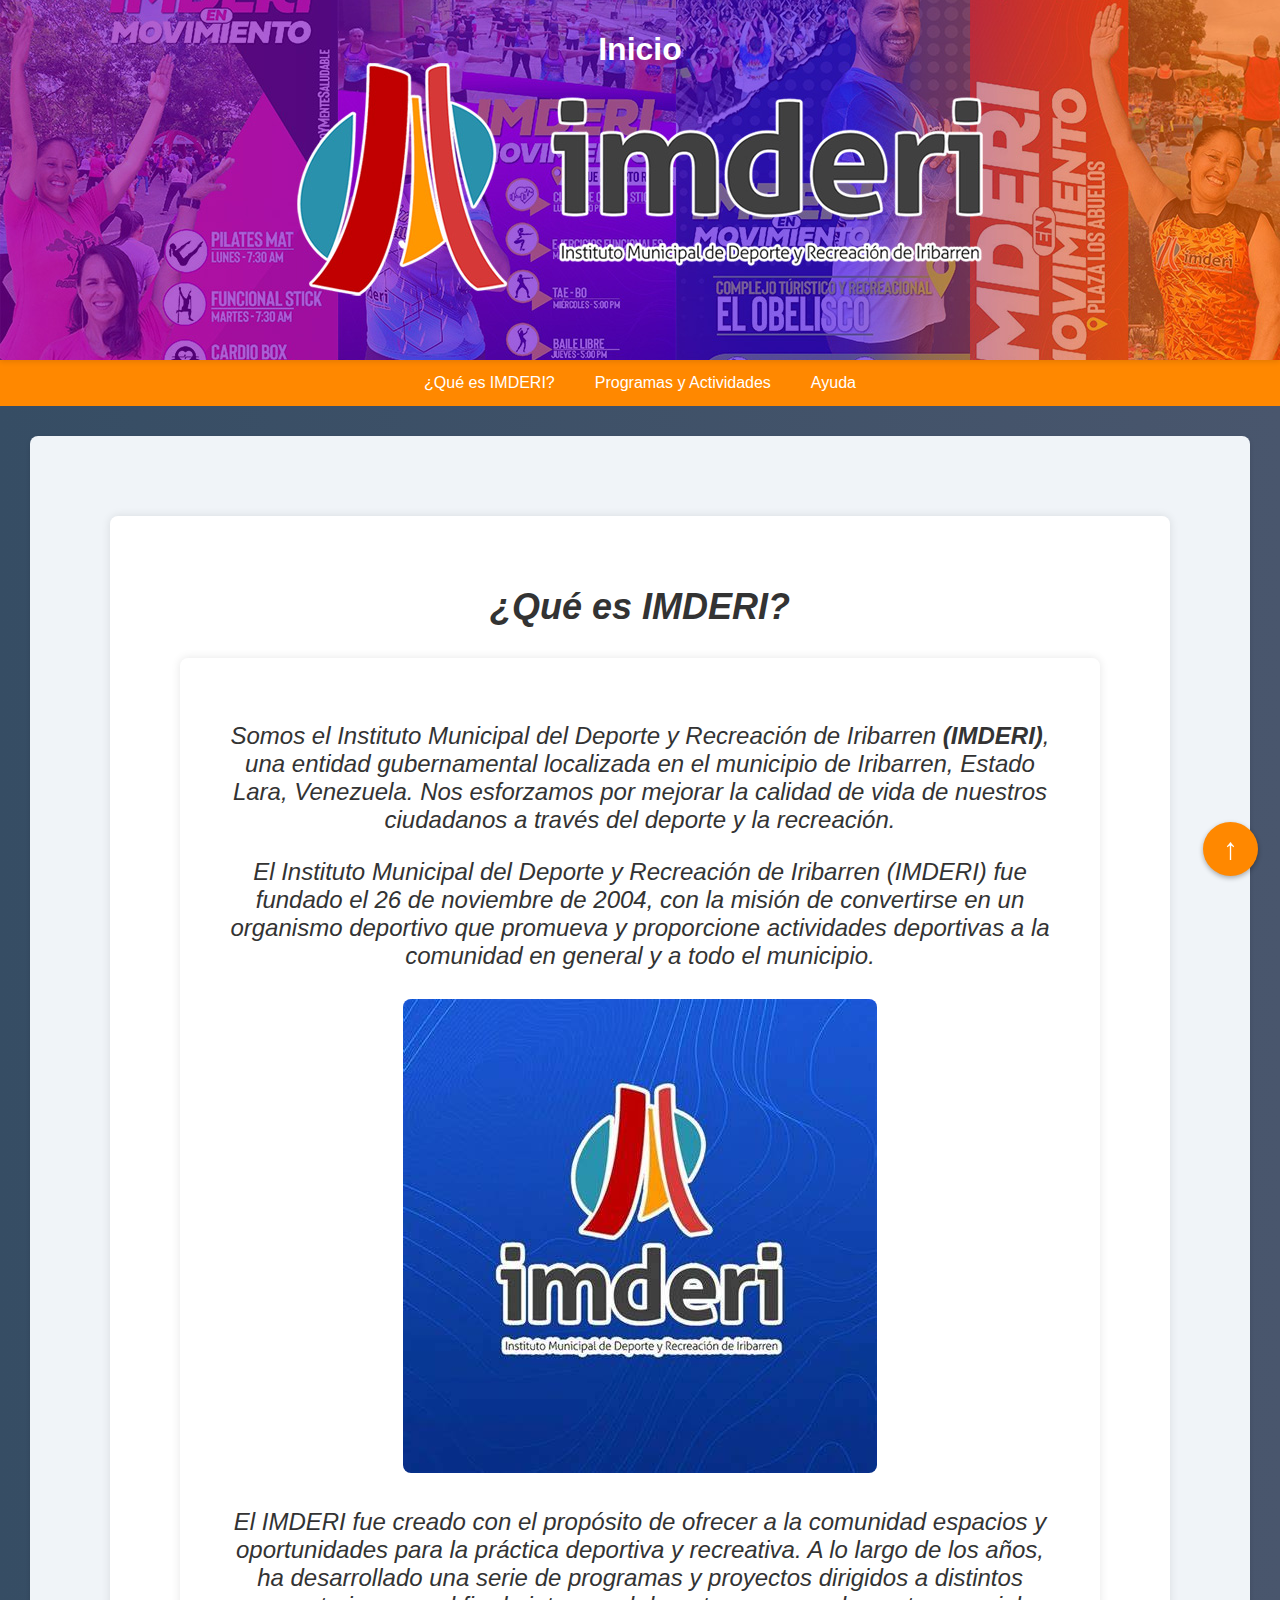
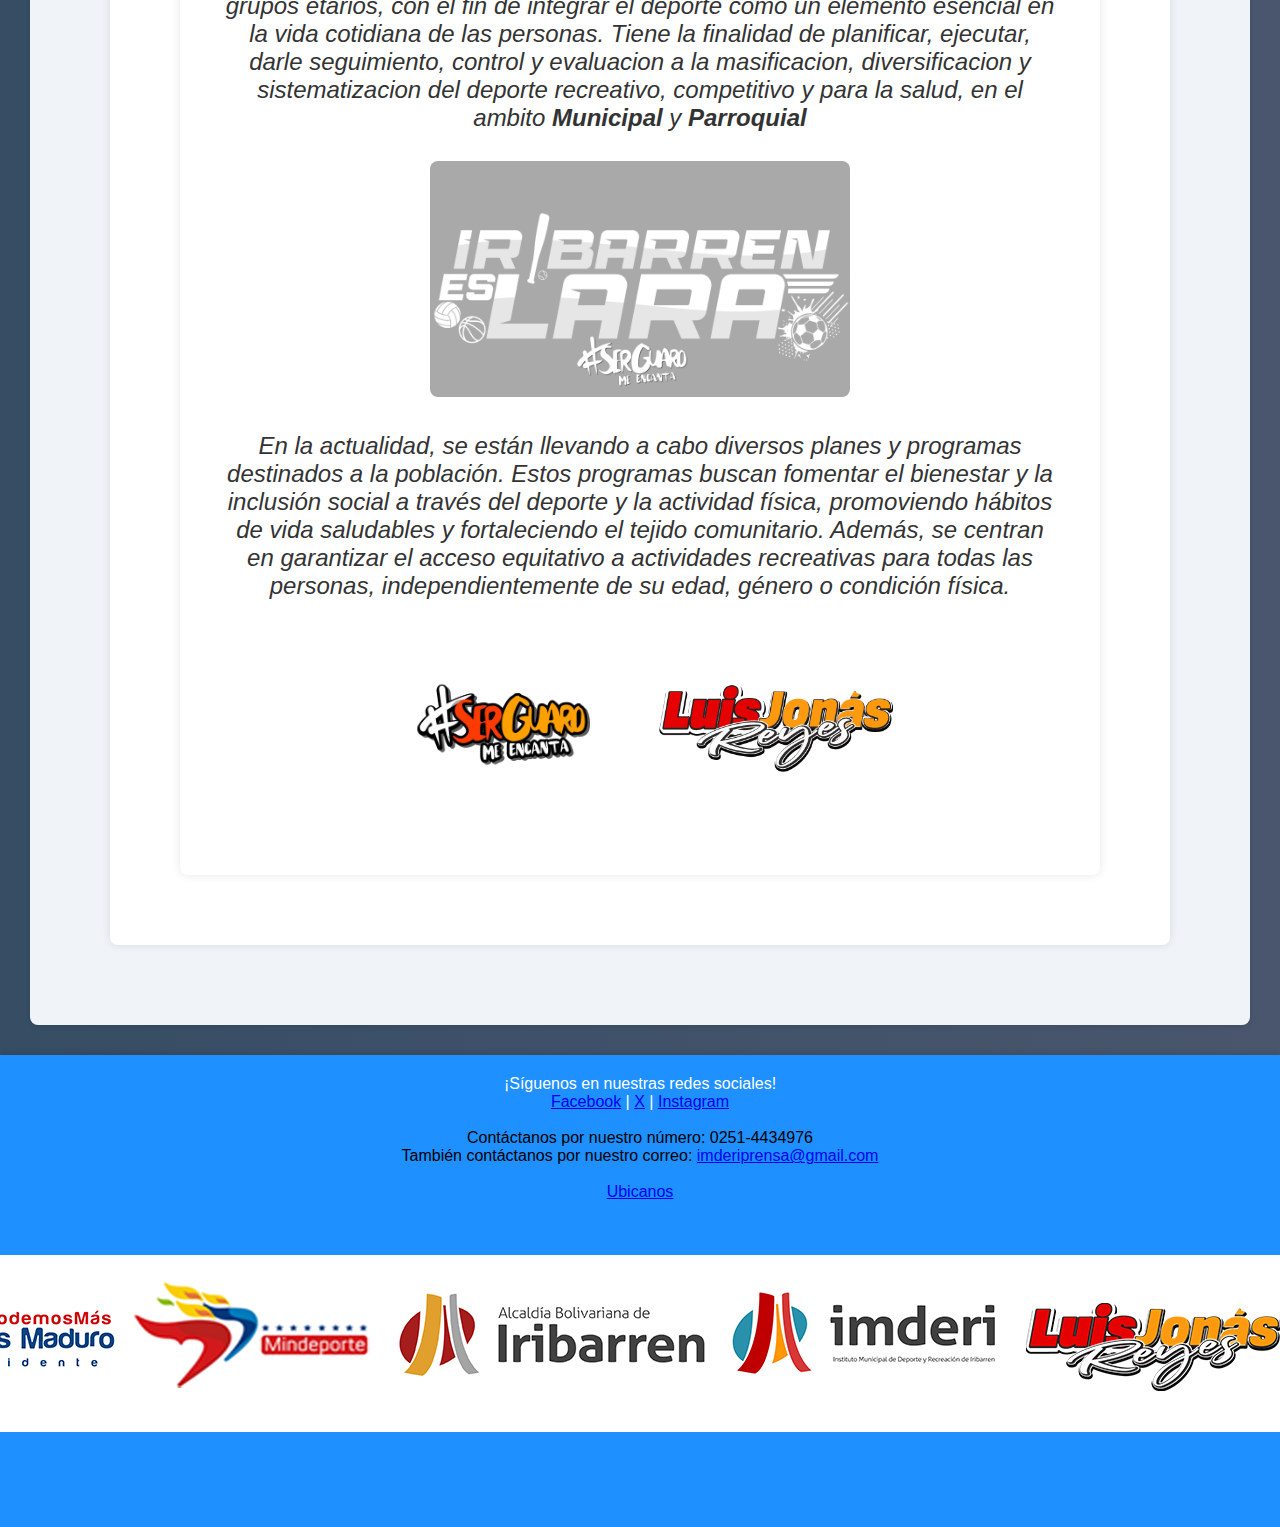
<file: index.html>
<!DOCTYPE html>
<html lang="es">
<head>
    <meta charset="UTF-8">
    <meta name="viewport" content="width=device-width, initial-scale=1.0">
    <title>IMDERI</title>
    <link rel="stylesheet" href="pagina del imderi.css">
</head>
<body>
    <header class="banner">
        <h1>Inicio</h1>   
    </header>
    <nav>
        <ul>
            <li class="dropdown">
                <a href="#imderr" class="dropbtn">¿Qué es IMDERI?</a>
                <div class="dropdown-content">
                    <a href="#imderr">Quienes Somos</a>
                    <a href="vision y mision.html">Visión y Misión</a>
                    <a href="Impacto.html">Impacto en la Comunidad</a>
                </div>
            </li>
            <li class="dropdown">
                <a href="cronograma.html" class="dropbtn">Programas y Actividades</a>
              
            </li>
            <li class="dropdown">
                <a href="Ayuda.html" class="dropbtn">Ayuda</a>
            </li>
        </ul>
    </nav>
    <main>
        <section id="imderr" class="content">
            <div>
                <h2 style="text-align: center;">¿Qué es IMDERI?</h2>
                <div style="text-align: center;">
                    <p>Somos el Instituto Municipal del Deporte y Recreación de Iribarren <strong>(IMDERI)</strong>, una entidad gubernamental localizada en el municipio de Iribarren, Estado Lara, Venezuela. Nos esforzamos por mejorar la calidad de vida de nuestros ciudadanos a través del deporte y la recreación.</p>
                    <p>El Instituto Municipal del Deporte y Recreación de Iribarren (IMDERI) fue fundado el 26 de noviembre de 2004, con la misión de convertirse en un organismo deportivo que promueva y proporcione actividades deportivas a la comunidad en general y a todo el municipio.</p>
                    <img src="logo imderi.jpg" alt="IMDERI"><br>
                    <p>El IMDERI fue creado con el propósito de ofrecer a la comunidad espacios y oportunidades para la práctica deportiva y recreativa. A lo largo de los años, ha desarrollado una serie de programas y proyectos dirigidos a distintos grupos etarios, con el fin de integrar el deporte como un elemento esencial en la vida cotidiana de las personas. Tiene la finalidad de planificar, ejecutar, darle seguimiento, control y evaluacion a la masificacion, diversificacion y sistematizacion del deporte recreativo, competitivo y para la salud, en el ambito <strong>Municipal</strong> y <strong>Parroquial</strong></p>
                    <img style="background-color:darkgrey;" width="50%" height="50%" src="iribarren.png" alt="itilara"><br>
                    <p>En la actualidad, se están llevando a cabo diversos planes y programas destinados a la población. Estos programas buscan fomentar el bienestar y la inclusión social a través del deporte y la actividad física, promoviendo hábitos de vida saludables y fortaleciendo el tejido comunitario. Además, se centran en garantizar el acceso equitativo a actividades recreativas para todas las personas, independientemente de su edad, género o condición física.</p>
                    <img src="serguaros.png" alt="Guaro" width="30%" height="30%"> <img src="luisjonas.png" alt="luisjonas" width="30%" height="30%">
                </div>
            </div>
        </section>
    </main>
    <footer>
        <p>¡Síguenos en nuestras redes sociales!</p>
        <p>
            <a href="https://www.facebook.com/profile.php?id=100068356145507" target="_blank">Facebook</a> | 
            <a href="https://x.com/somosimderi" target="_blank">X</a> | 
            <a href="https://www.instagram.com/imderiribarren/" target="_blank">Instagram</a>
        </p><br>
        <p style="color: black;">Contáctanos por nuestro número: 0251-4434976</p>
        <p style="color: black;">También contáctanos por nuestro correo: <a href="mailto:imderiprensa@gmail.com">imderiprensa@gmail.com</a></p><br>
        <a href="https://maps.app.goo.gl/SFbyHKRDnogifFxz7" target="_blank">Ubicanos</a>
       <div class="footerimg">
        <img src="foot.png" alt="logos">
    </div>
    </footer>
    <button class="btn-ir-inicio" onclick="window.scrollTo({ top: 0, behavior: 'smooth' });">↑</button>
</body>
</html>
</file>
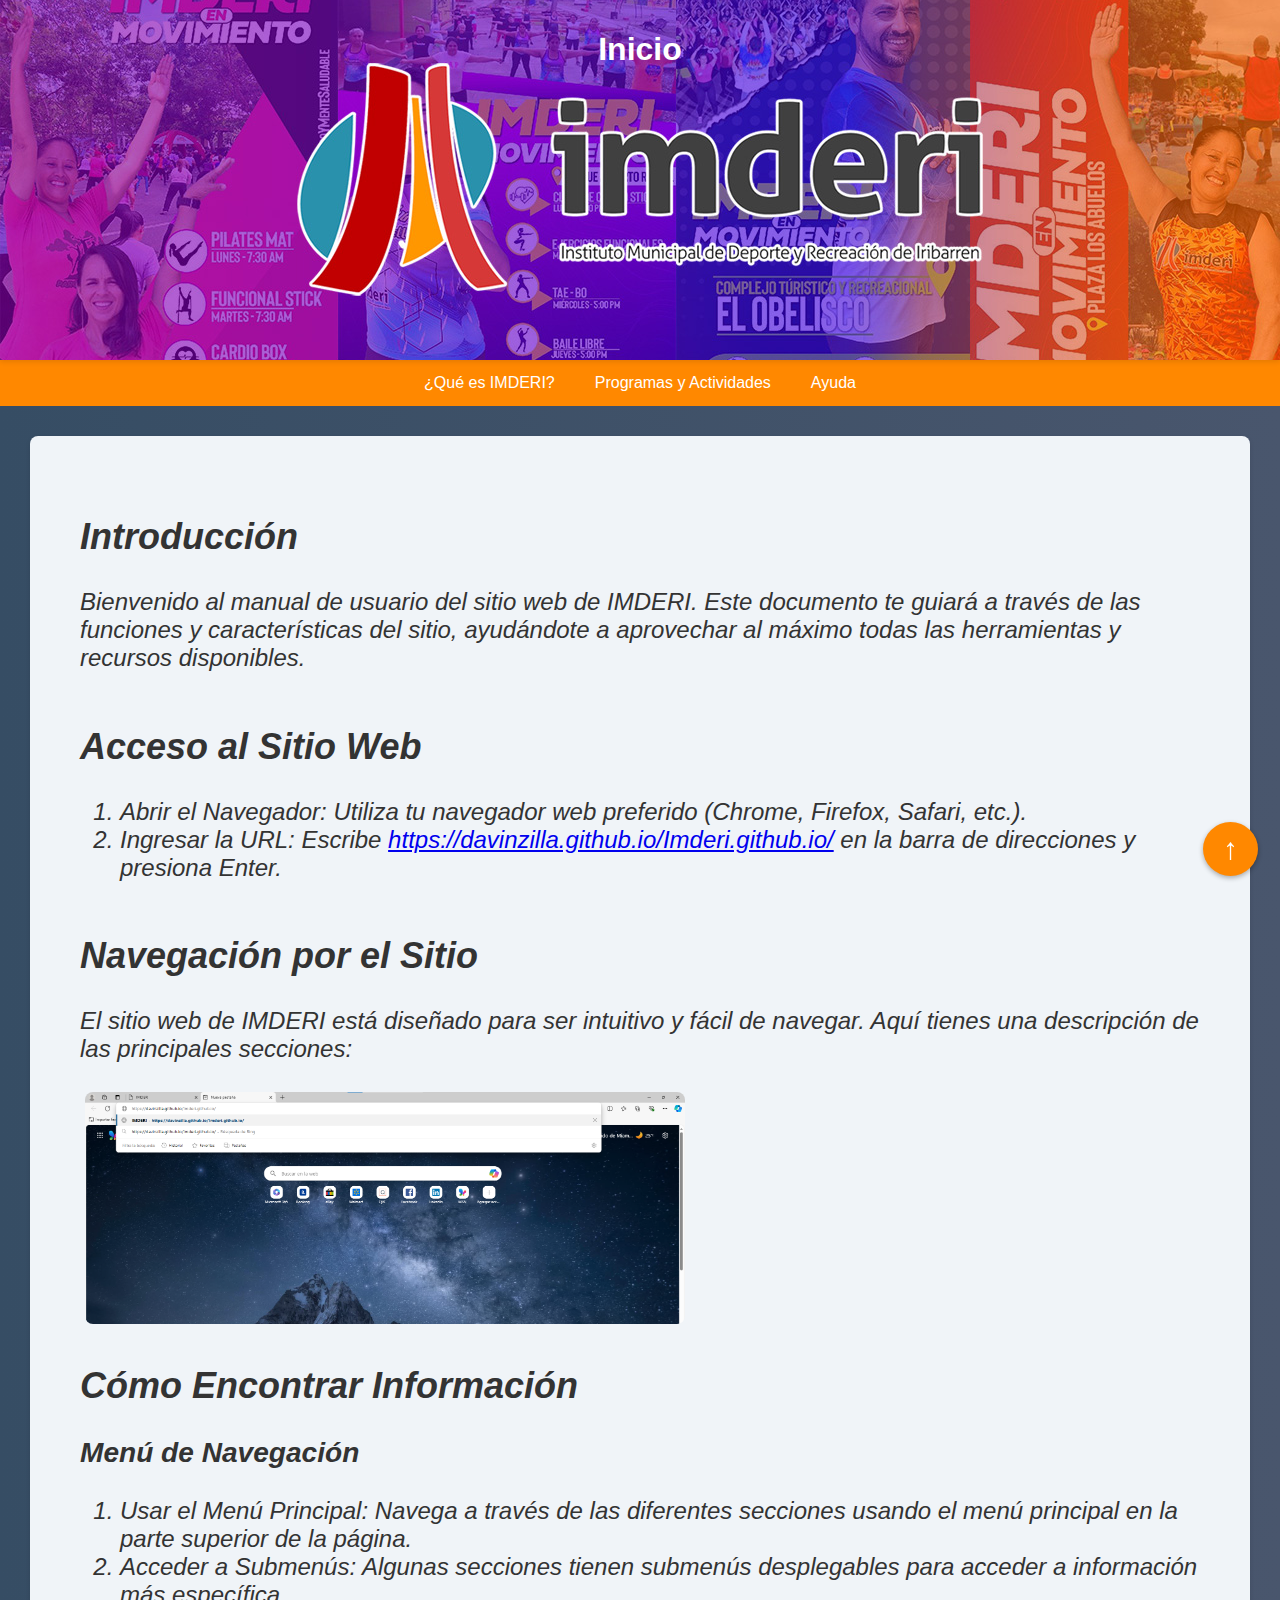
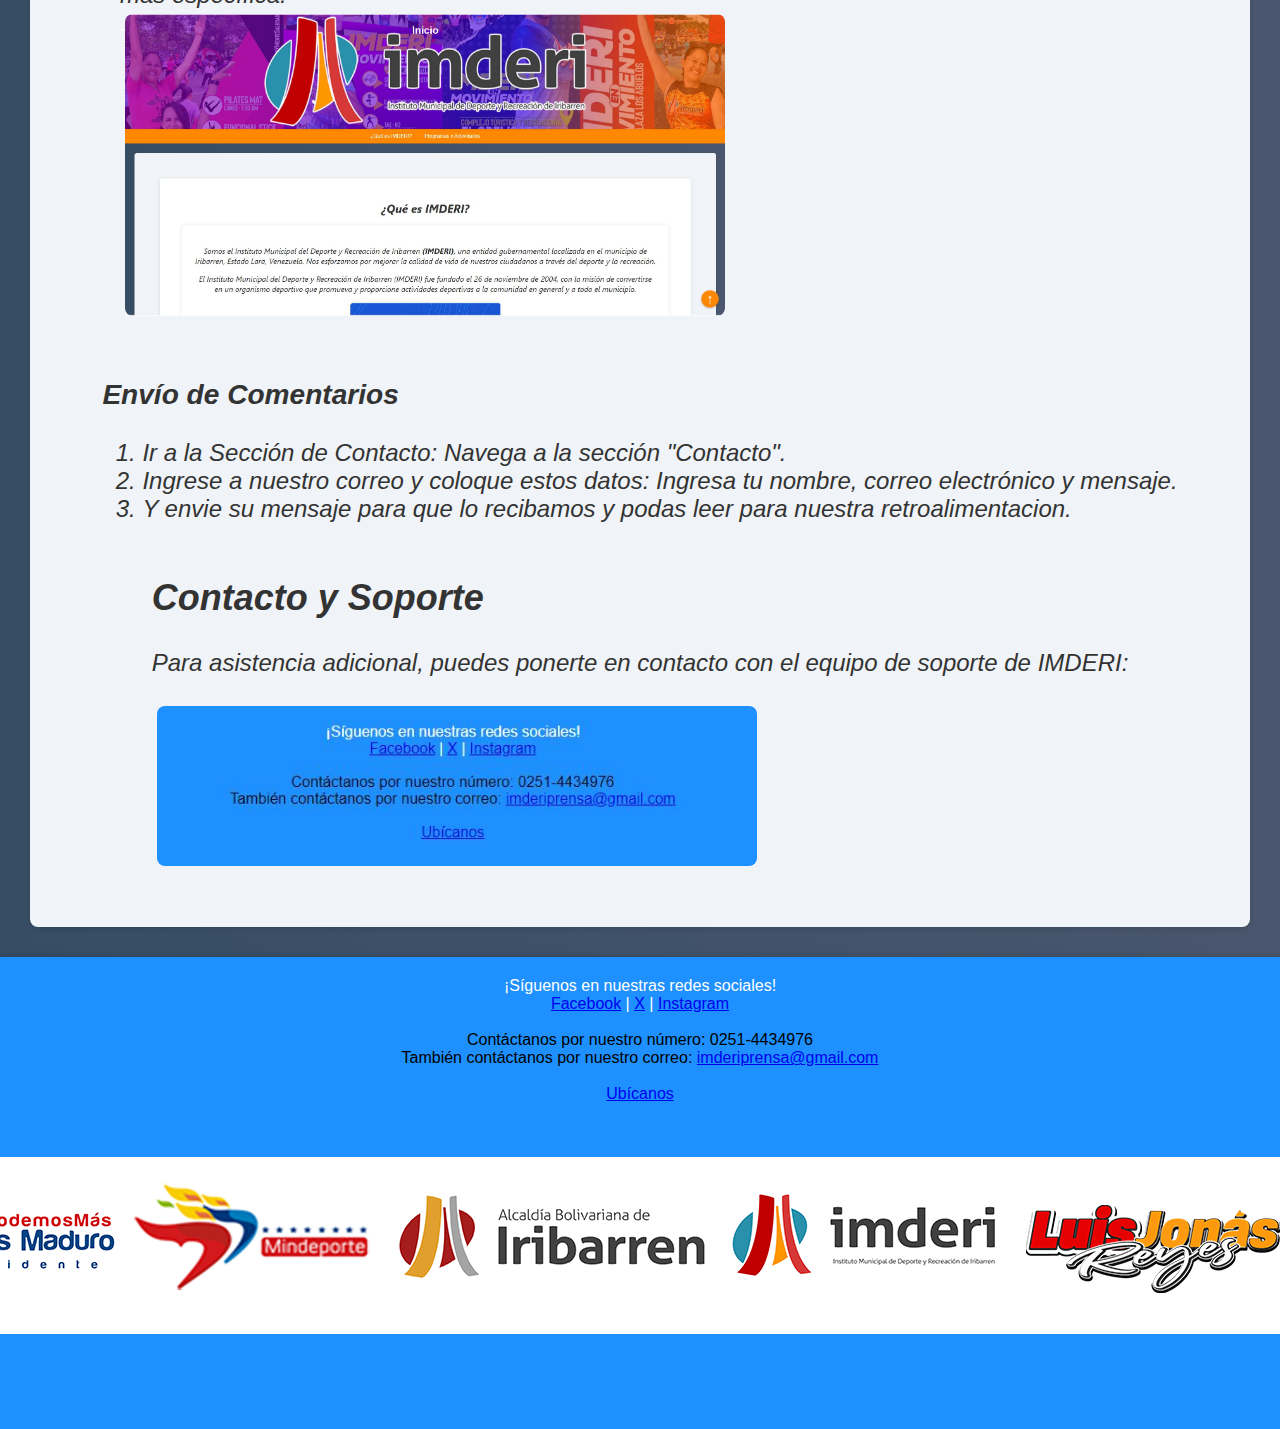
<file: Ayuda.html>
<!DOCTYPE html>
<html lang="es">
<head>
    <meta charset="UTF-8">
    <meta name="viewport" content="width=device-width, initial-scale=1.0">
    <title>IMDERI</title>
    <link rel="stylesheet" href="pagina del imderi.css">
</head>
<body>
    <header class="banner">
        <h1>Inicio</h1>   
    </header>
    <nav>
        <ul>
            <li class="dropdown">
                <a href="#imderr" class="dropbtn">¿Qué es IMDERI?</a>
                <div class="dropdown-content">
                    <a href="#quienes-somos">Quienes Somos</a>
                    <a href="vision_y_mision.html">Visión y Misión</a>
                    <a href="impacto.html">Impacto en la Comunidad</a>
                </div>
            </li>
            <li class="dropdown">
                <a href="cronograma.html" class="dropbtn">Programas y Actividades</a>
            </li>
            <li class="dropdown">
                <a href="ayuda.html" class="dropbtn">Ayuda</a>
            </li>
        </ul>
    </nav>
    <main>
        <section class="content">
            <section id="introduccion">
                <h2>Introducción</h2>
                <p>Bienvenido al manual de usuario del sitio web de IMDERI. Este documento te guiará a través de las funciones y características del sitio, ayudándote a aprovechar al máximo todas las herramientas y recursos disponibles.</p>
                
            </section>
            <section id="acceso">
                <h2>Acceso al Sitio Web</h2>
                <ol>
                    <li>Abrir el Navegador: Utiliza tu navegador web preferido (Chrome, Firefox, Safari, etc.).</li>
                    <li>Ingresar la URL: Escribe <a href="https://davinzilla.github.io/Imderi.github.io/" target="_blank">https://davinzilla.github.io/Imderi.github.io/</a> en la barra de direcciones y presiona Enter.</li>
                </ol>
            </section>
            <section id="navegacion">
                <h2>Navegación por el Sitio</h2>
                <p>El sitio web de IMDERI está diseñado para ser intuitivo y fácil de navegar. Aquí tienes una descripción de las principales secciones:</p>
                <!-- Ejemplo de imagen -->
                <img src="ayuda2.png" alt="Navegación" style="width:100%; max-width:600px;">
            </section>
            <section id="informacion">
                <h2>Cómo Encontrar Información</h2>
                <h3>Menú de Navegación</h3>
                <ol>
                    <li>Usar el Menú Principal: Navega a través de las diferentes secciones usando el menú principal en la parte superior de la página.</li>
                    <li>Acceder a Submenús: Algunas secciones tienen submenús desplegables para acceder a información más específica.</li>
                    <!-- Ejemplo de imagen -->
                <img src="ayuda 1.JPG" alt="Bienvenida" style="width:100%; max-width:600px;">
                </ol>
            </section>
            <section id="actividades">
                <h3>Envío de Comentarios</h3>
                <ol>
                    <li>Ir a la Sección de Contacto: Navega a la sección "Contacto".</li>
                    <li>Ingrese a nuestro correo y coloque estos datos: Ingresa tu nombre, correo electrónico y mensaje.</li>
                    <li>Y envie su mensaje para que lo recibamos y podas leer para nuestra retroalimentacion.</li>
                </ol>
            </section>
            <section id="contacto">
                <h2>Contacto y Soporte</h2>
                <p>Para asistencia adicional, puedes ponerte en contacto con el equipo de soporte de IMDERI:</p>
                
                <!-- Ejemplo de imagen -->
                <img src="ayuda3.JPG" alt="Contacto" style="width:100%; max-width:600px;">
            </section>
        </section>
    </main>
    <footer>
        <p>¡Síguenos en nuestras redes sociales!</p>
        <p>
            <a href="https://www.facebook.com/profile.php?id=100068356145507" target="_blank">Facebook</a> | 
            <a href="https://x.com/somosimderi" target="_blank">X</a> | 
            <a href="https://www.instagram.com/imderiribarren/" target="_blank">Instagram</a>
        </p><br>
        <p style="color: black;">Contáctanos por nuestro número: 0251-4434976</p>
        <p style="color: black;">También contáctanos por nuestro correo: <a href="mailto:imderiprensa@gmail.com">imderiprensa@gmail.com</a></p><br>
        <a href="https://maps.app.goo.gl/SFbyHKRDnogifFxz7" target="_blank">Ubícanos</a>
        <div class="footerimg">
            <img src="foot.png" alt="Logos">
        </div>
    </footer>
    <button class="btn-ir-inicio" onclick="window.scrollTo({ top: 0, behavior: 'smooth' });">↑</button>
</body>
</html>
</file>
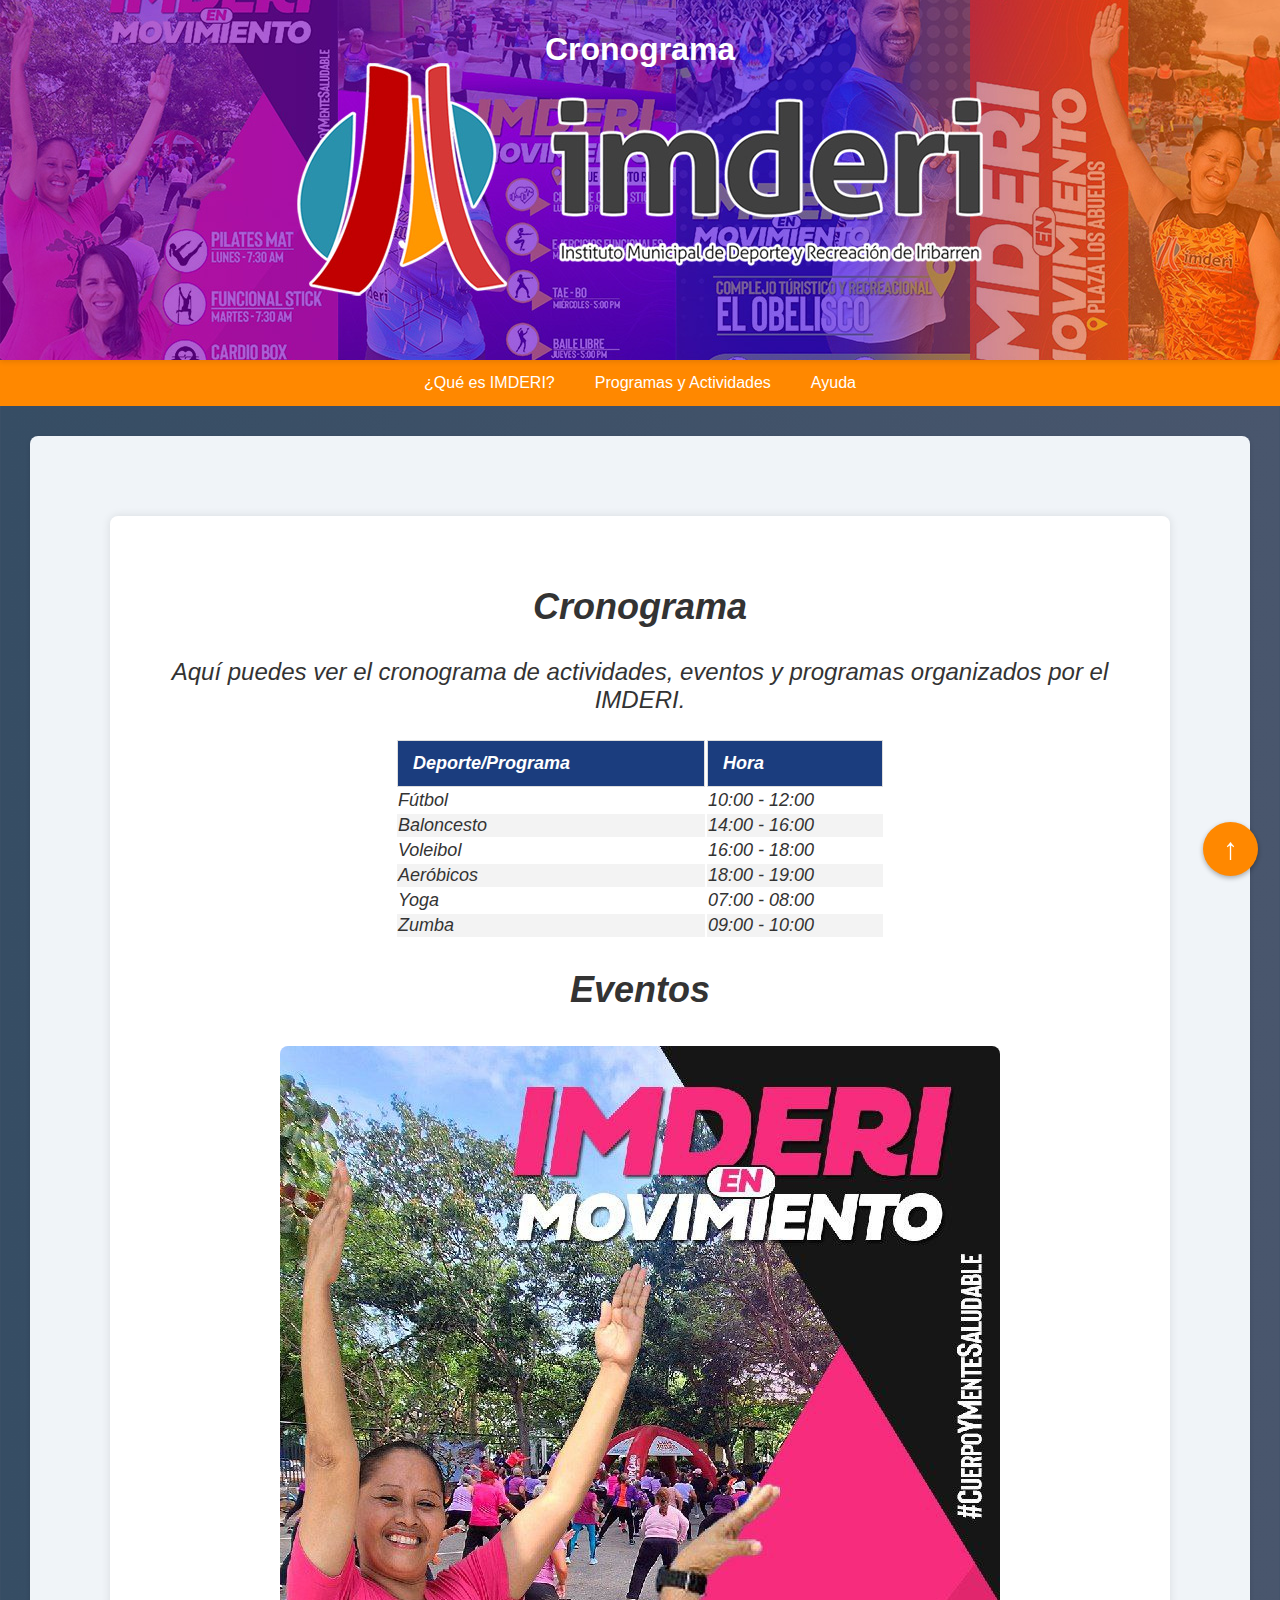
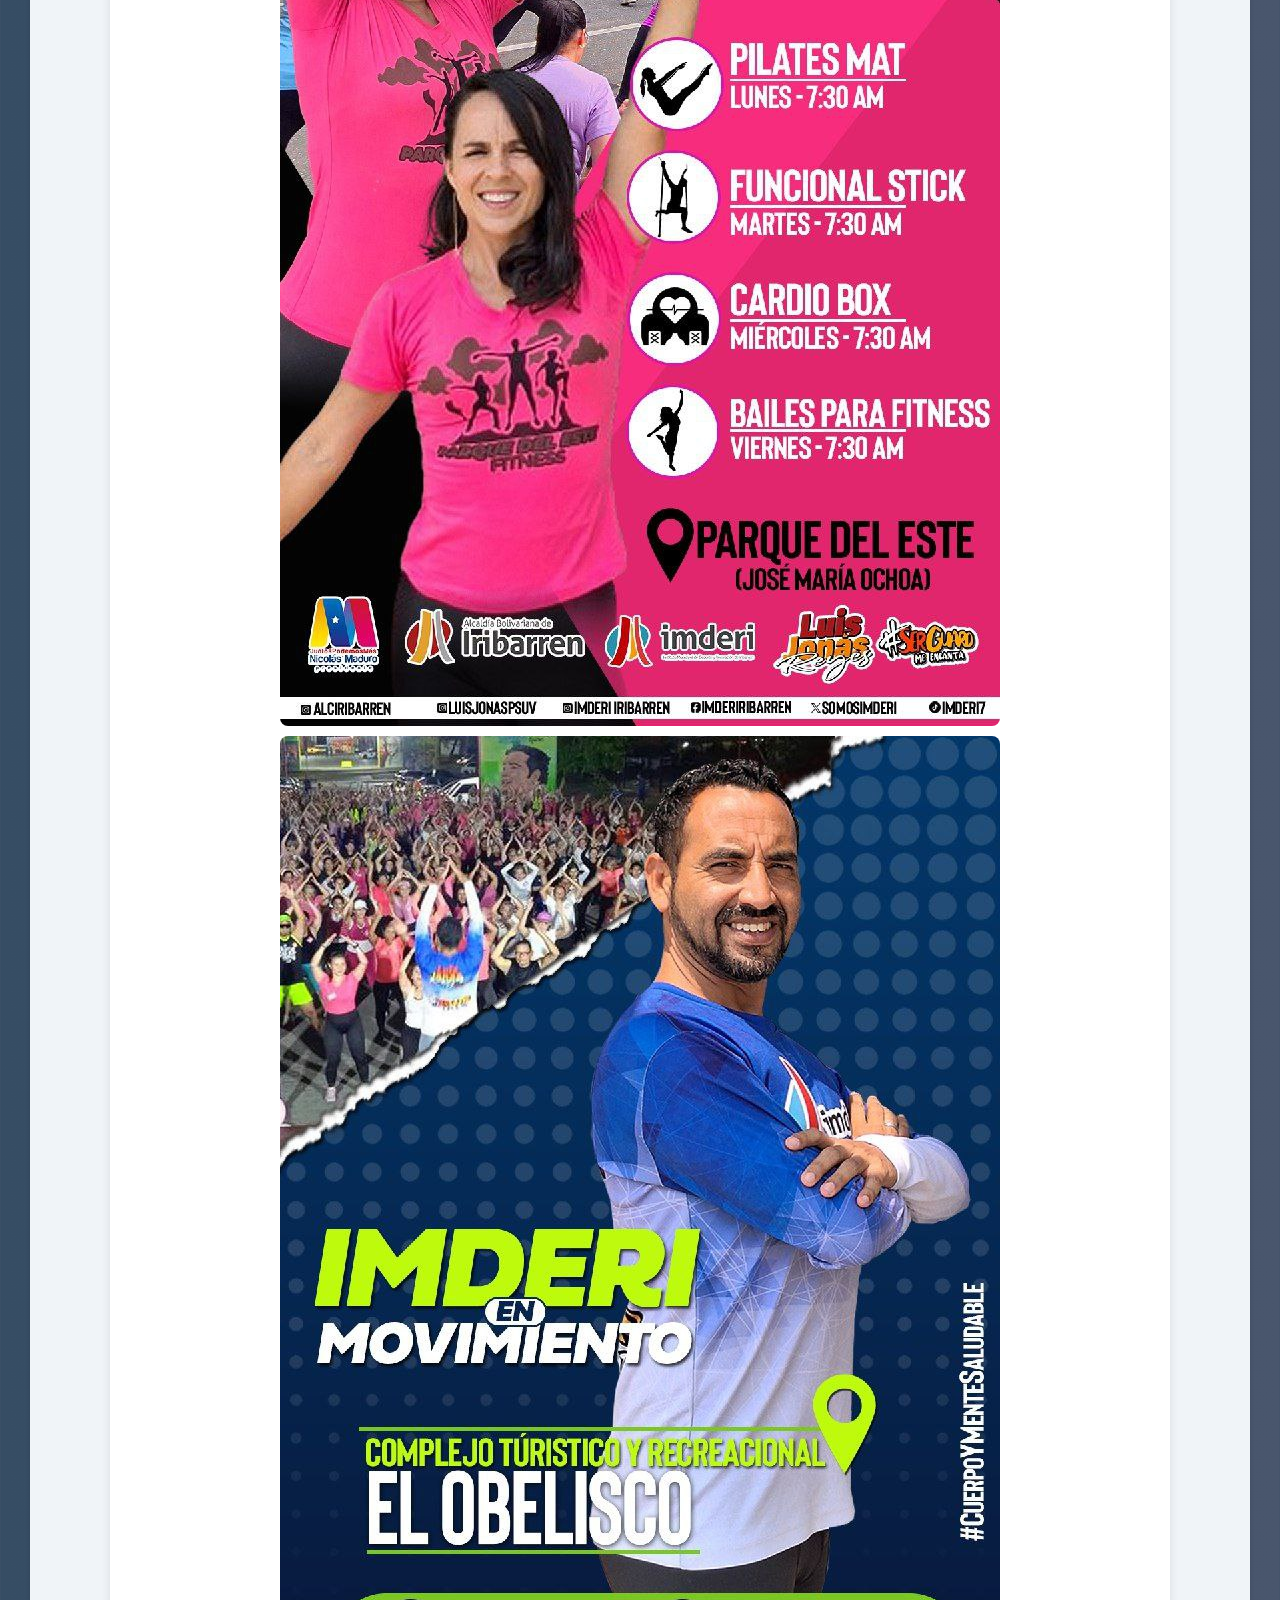
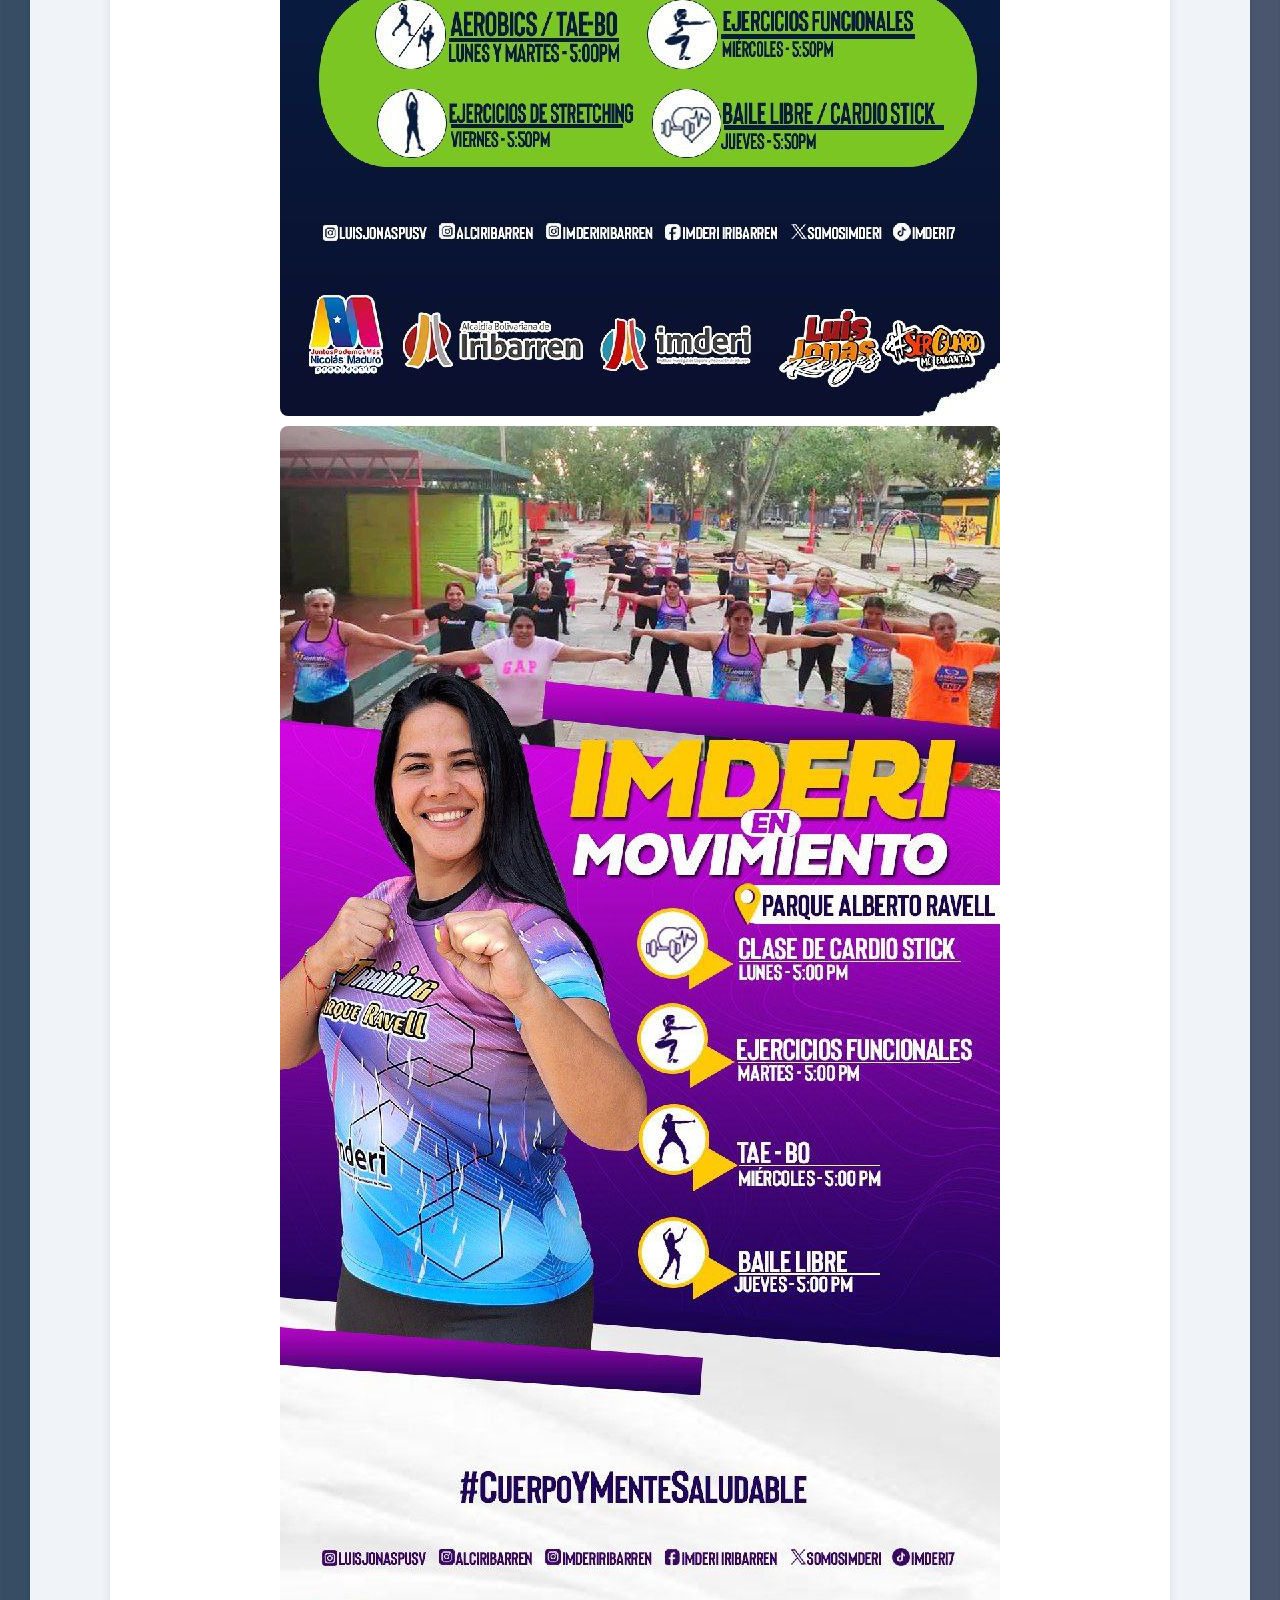
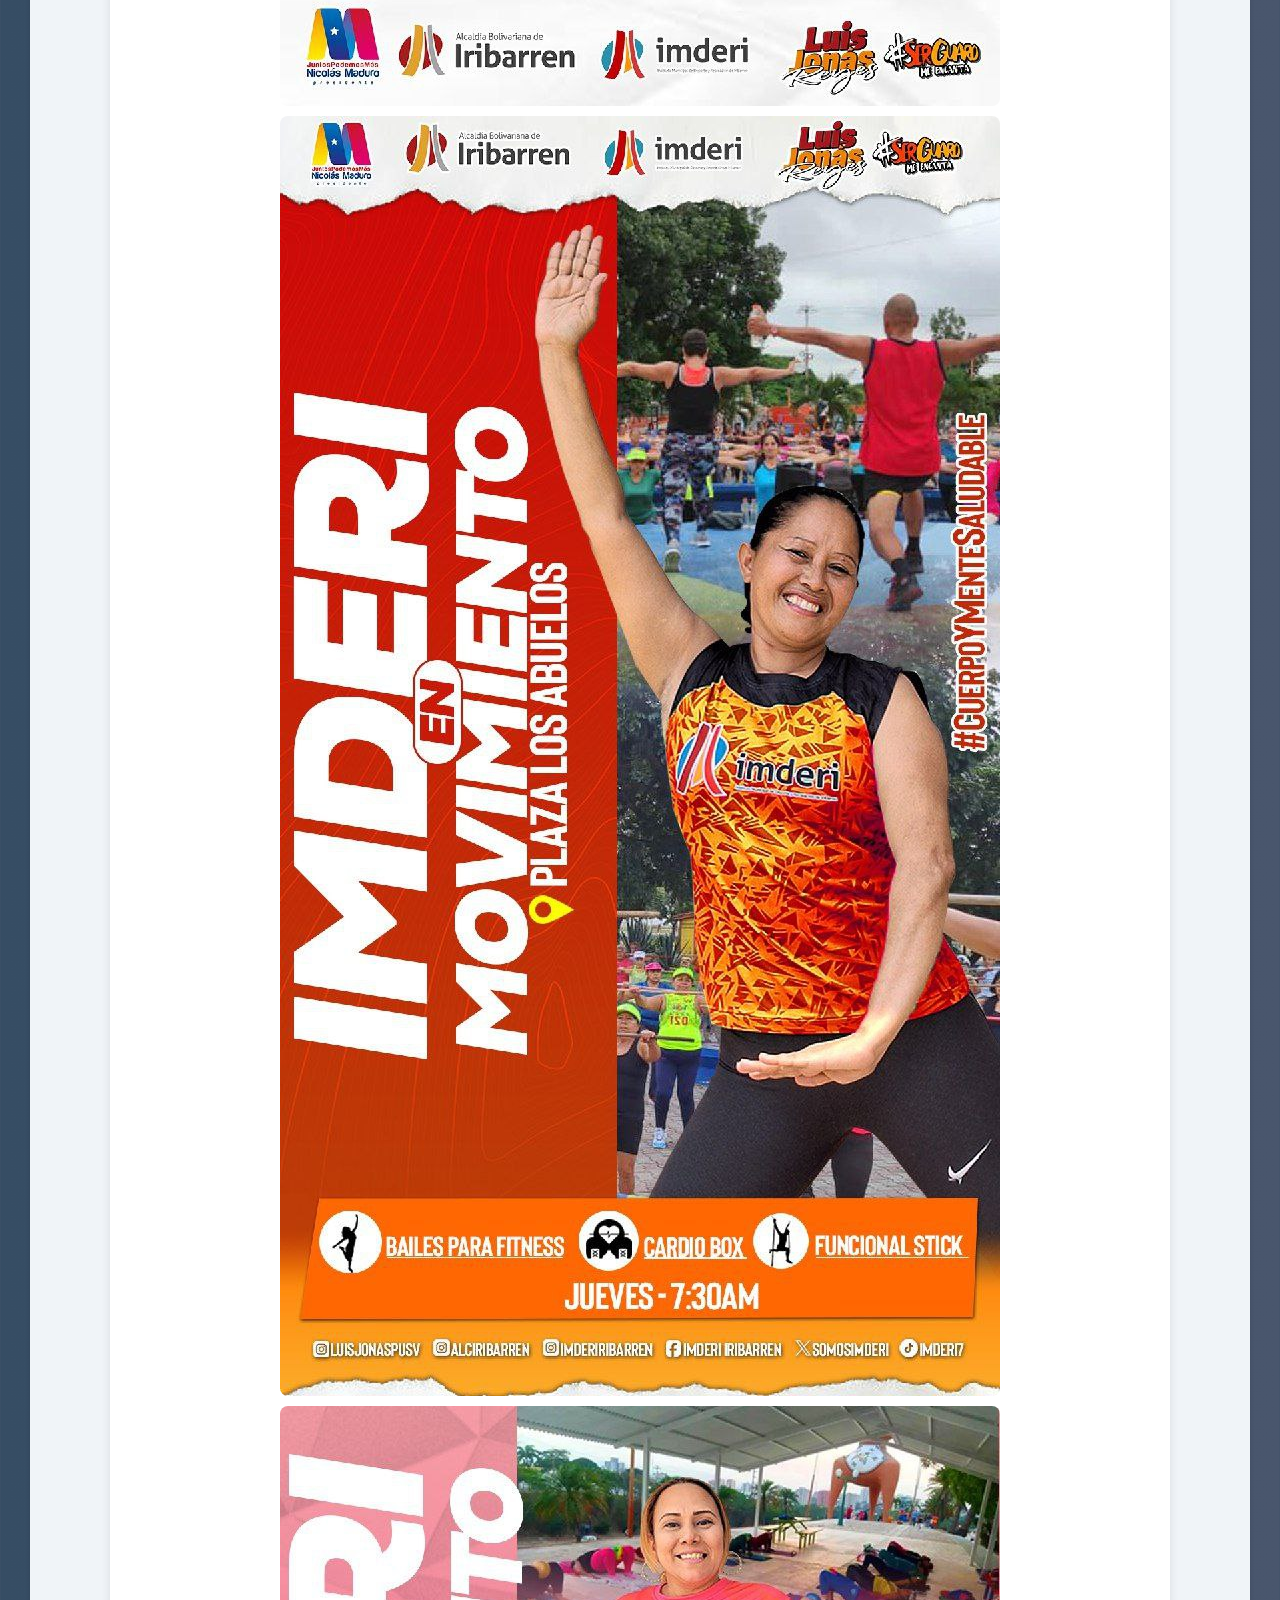
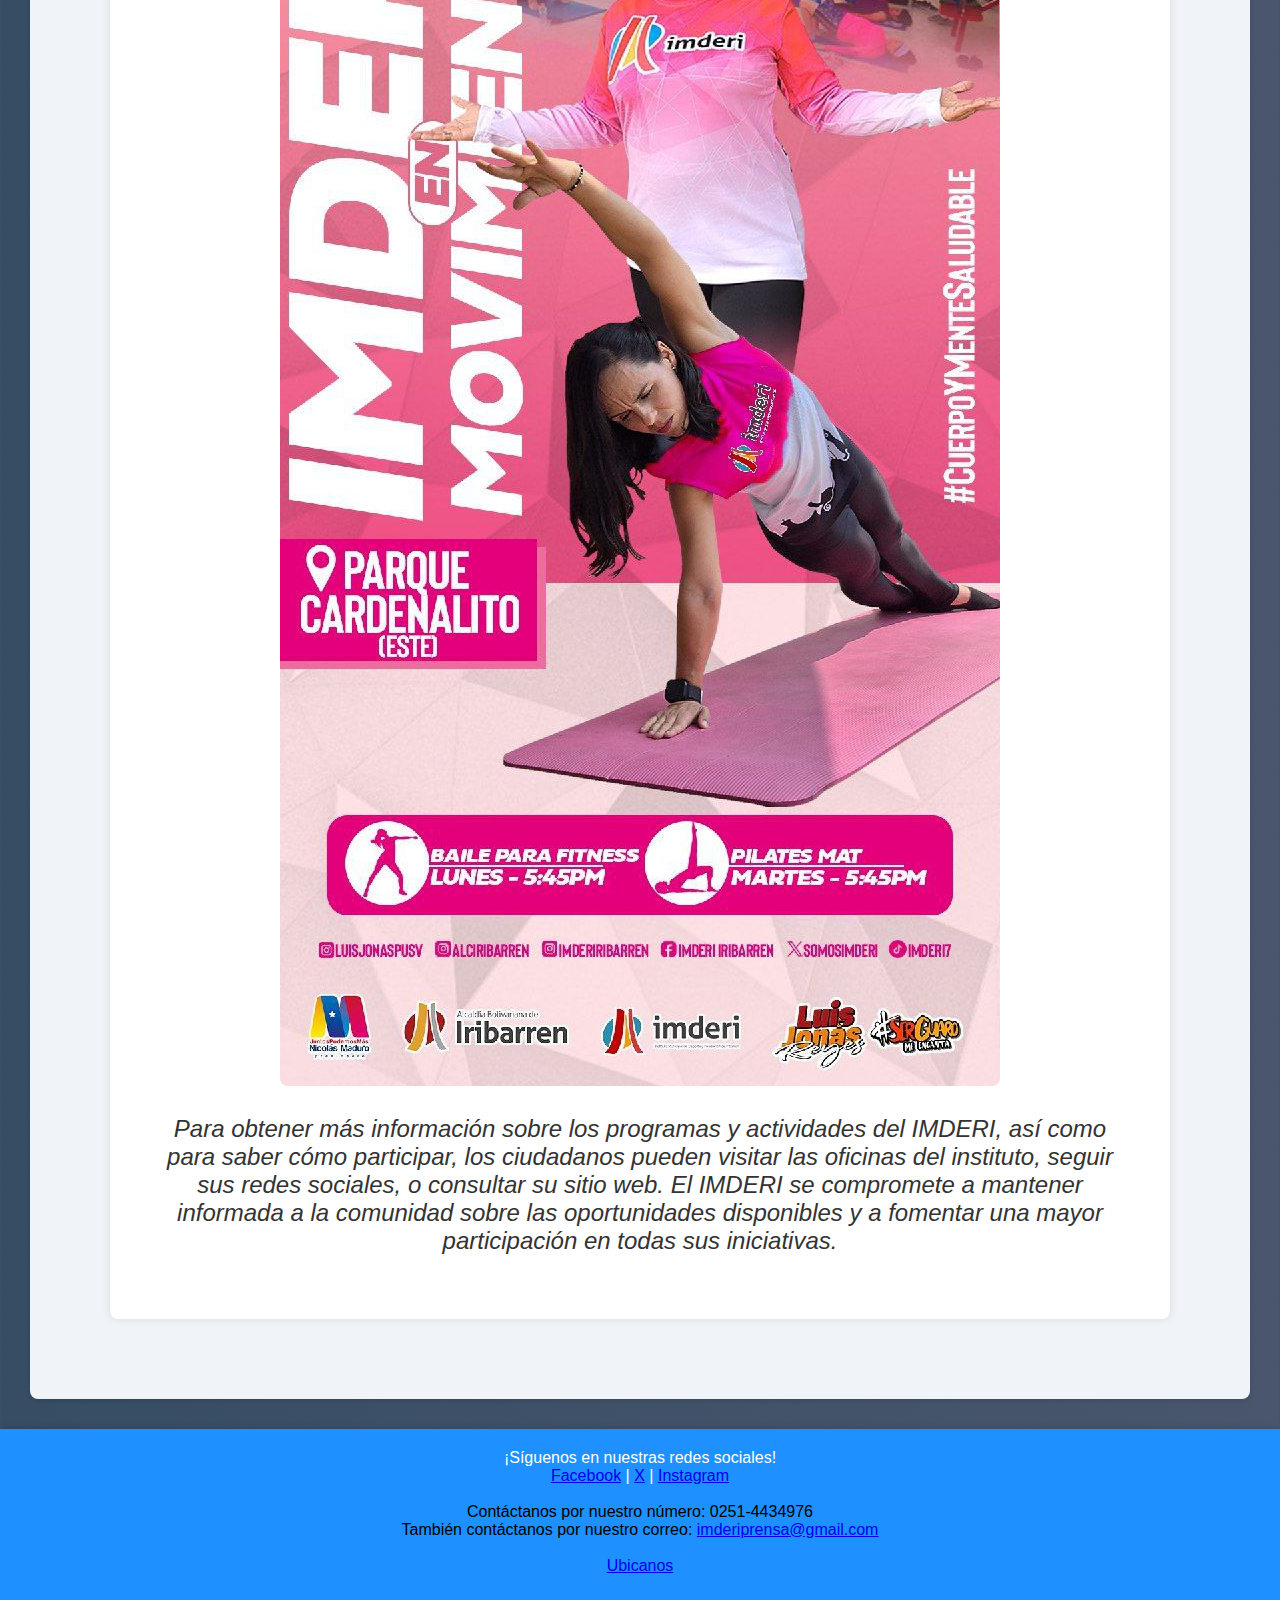
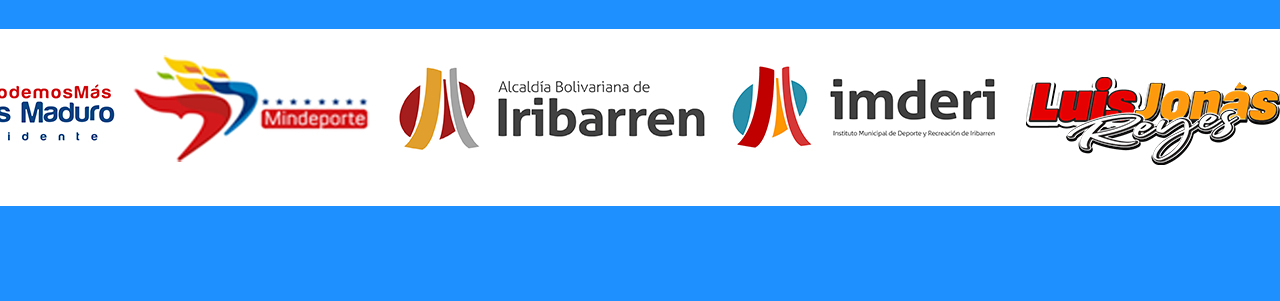
<file: cronograma.html>
<!DOCTYPE html>
<html lang="es">
<head>
    <meta charset="UTF-8">
    <meta name="viewport" content="width=device-width, initial-scale=1.0">
    <title>Programas y Actividades - IMDERI</title>
    <link rel="stylesheet" href="pagina del imderi.css">
</head>
<body>
    <header class="banner">
        <h1>Cronograma</h1>
    </header>
    <nav>
        <ul>
            <li class="dropdown">
                <a href="#imderr" class="dropbtn">¿Qué es IMDERI?</a>
                <div class="dropdown-content">
                    <a href="#imderr">Quienes Somos</a>
                    <a href="vision y mision.html">Visión y Misión</a>
                    <a href="Impacto.html">Impacto en la Comunidad</a>
                </div>
            </li>
            <li class="dropdown">
                <a href="cronograma.html" class="dropbtn">Programas y Actividades</a>
              
            </li>
            <li class="dropdown">
                <a href="Ayuda.html" class="dropbtn">Ayuda</a>
            </li>
        </ul>
    </nav>
    <main>
        <section id="horario" class="content">
            <div>
                <h2>Cronograma</h2>
                <p>Aquí puedes ver el cronograma de actividades, eventos y programas organizados por el IMDERI.</p>
                <table class="cronogramatable">
                    <thead>
                        <tr>
                            <th>Deporte/Programa</th>
                            <th>Hora</th>
                        </tr>
                    </thead>
                    <tbody>
                        <tr>
                            <td>Fútbol</td>
                            <td>10:00 - 12:00</td>
                        </tr>
                        <tr>
                            <td>Baloncesto</td>
                            <td>14:00 - 16:00</td>
                        </tr>
                        <tr>
                            <td>Voleibol</td>
                            <td>16:00 - 18:00</td>
                        </tr>
                        <tr>
                            <td>Aeróbicos</td>
                            <td>18:00 - 19:00</td>
                        </tr>
                        <tr>
                            <td>Yoga</td>
                            <td>07:00 - 08:00</td>
                        </tr>
                        <tr>
                            <td>Zumba</td>
                            <td>09:00 - 10:00</td>
                        </tr>
                    </tbody>
                </table>
                
                <h2 style="text-align: center;">Eventos</h2>
                <section id="eventos" class="content">
                    <img src="evento1.jpg" alt="Imagen para Cronograma">
                    <img src="evento2.jpg" alt="Imagen para Cronograma">
                    <img src="evento3.jpg" alt="Imagen para Cronograma">
                    <img src="evento4.jpg" alt="Imagen para Cronograma">
                    <img src="evento5.jpg" alt="Imagen para Cronograma">
                    <p>Para obtener más información sobre los programas y actividades del IMDERI, así como para saber cómo participar, los ciudadanos pueden visitar las oficinas del instituto, seguir sus redes sociales, o consultar su sitio web. El IMDERI se compromete a mantener informada a la comunidad sobre las oportunidades disponibles y a fomentar una mayor participación en todas sus iniciativas.</p>
                </section>
            </div>
        </section>
    </main>
    <footer>
        <p>¡Síguenos en nuestras redes sociales!</p>
        <p>
            <a href="https://www.facebook.com/profile.php?id=100068356145507" target="_blank">Facebook</a> | 
            <a href="https://x.com/somosimderi" target="_blank">X</a> | 
            <a href="https://www.instagram.com/imderiribarren/" target="_blank">Instagram</a>
        </p><br>
        <p style="color: black;">Contáctanos por nuestro número: 0251-4434976</p>
        <p style="color: black;">También contáctanos por nuestro correo: <a href="mailto:imderiprensa@gmail.com">imderiprensa@gmail.com</a></p><br>
        <a href="https://maps.app.goo.gl/SFbyHKRDnogifFxz7" target="_blank">Ubicanos</a>
       <div class="footerimg">
        <img src="foot.png" alt="logos">
    </div>
    </footer>

    <!-- Botón de Ir al Inicio -->
    <button class="btn-ir-inicio" onclick="window.scrollTo({ top: 0, behavior: 'smooth' });">↑</button>
</body>
</html>
</file>
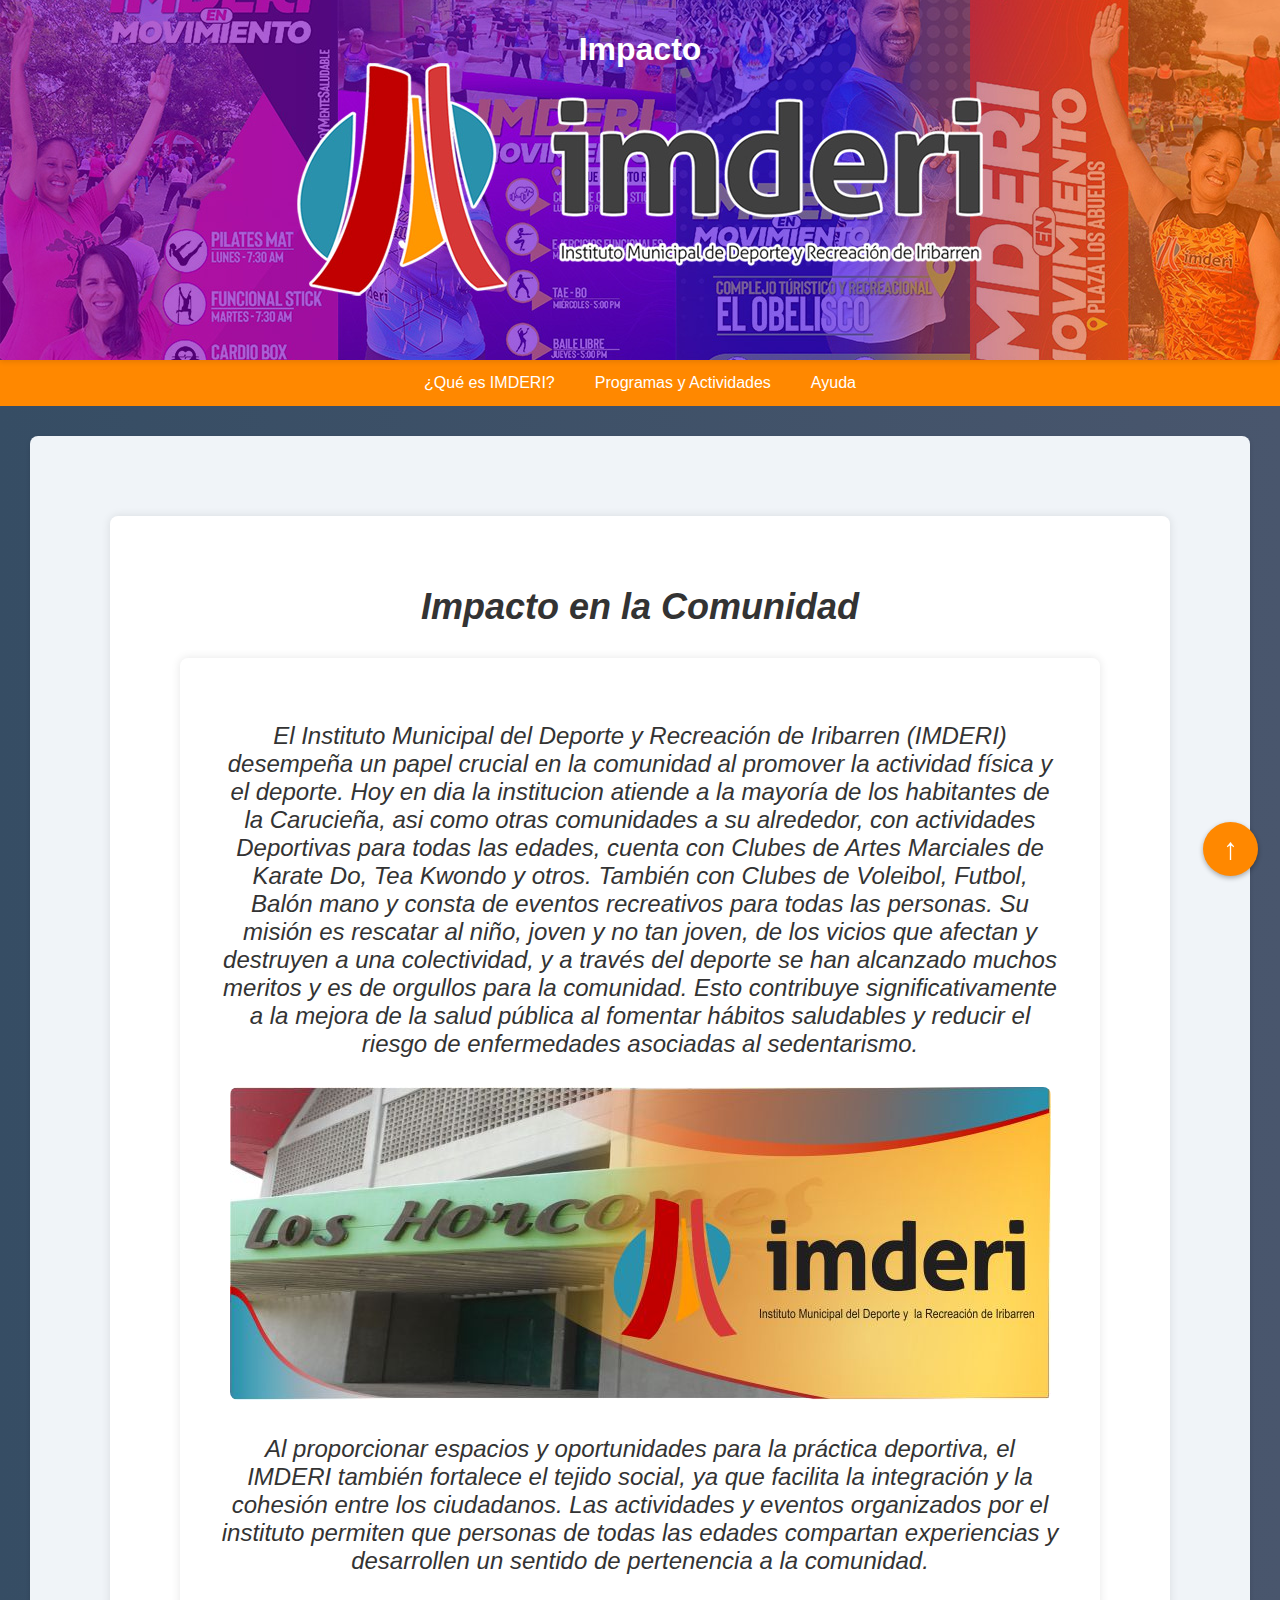
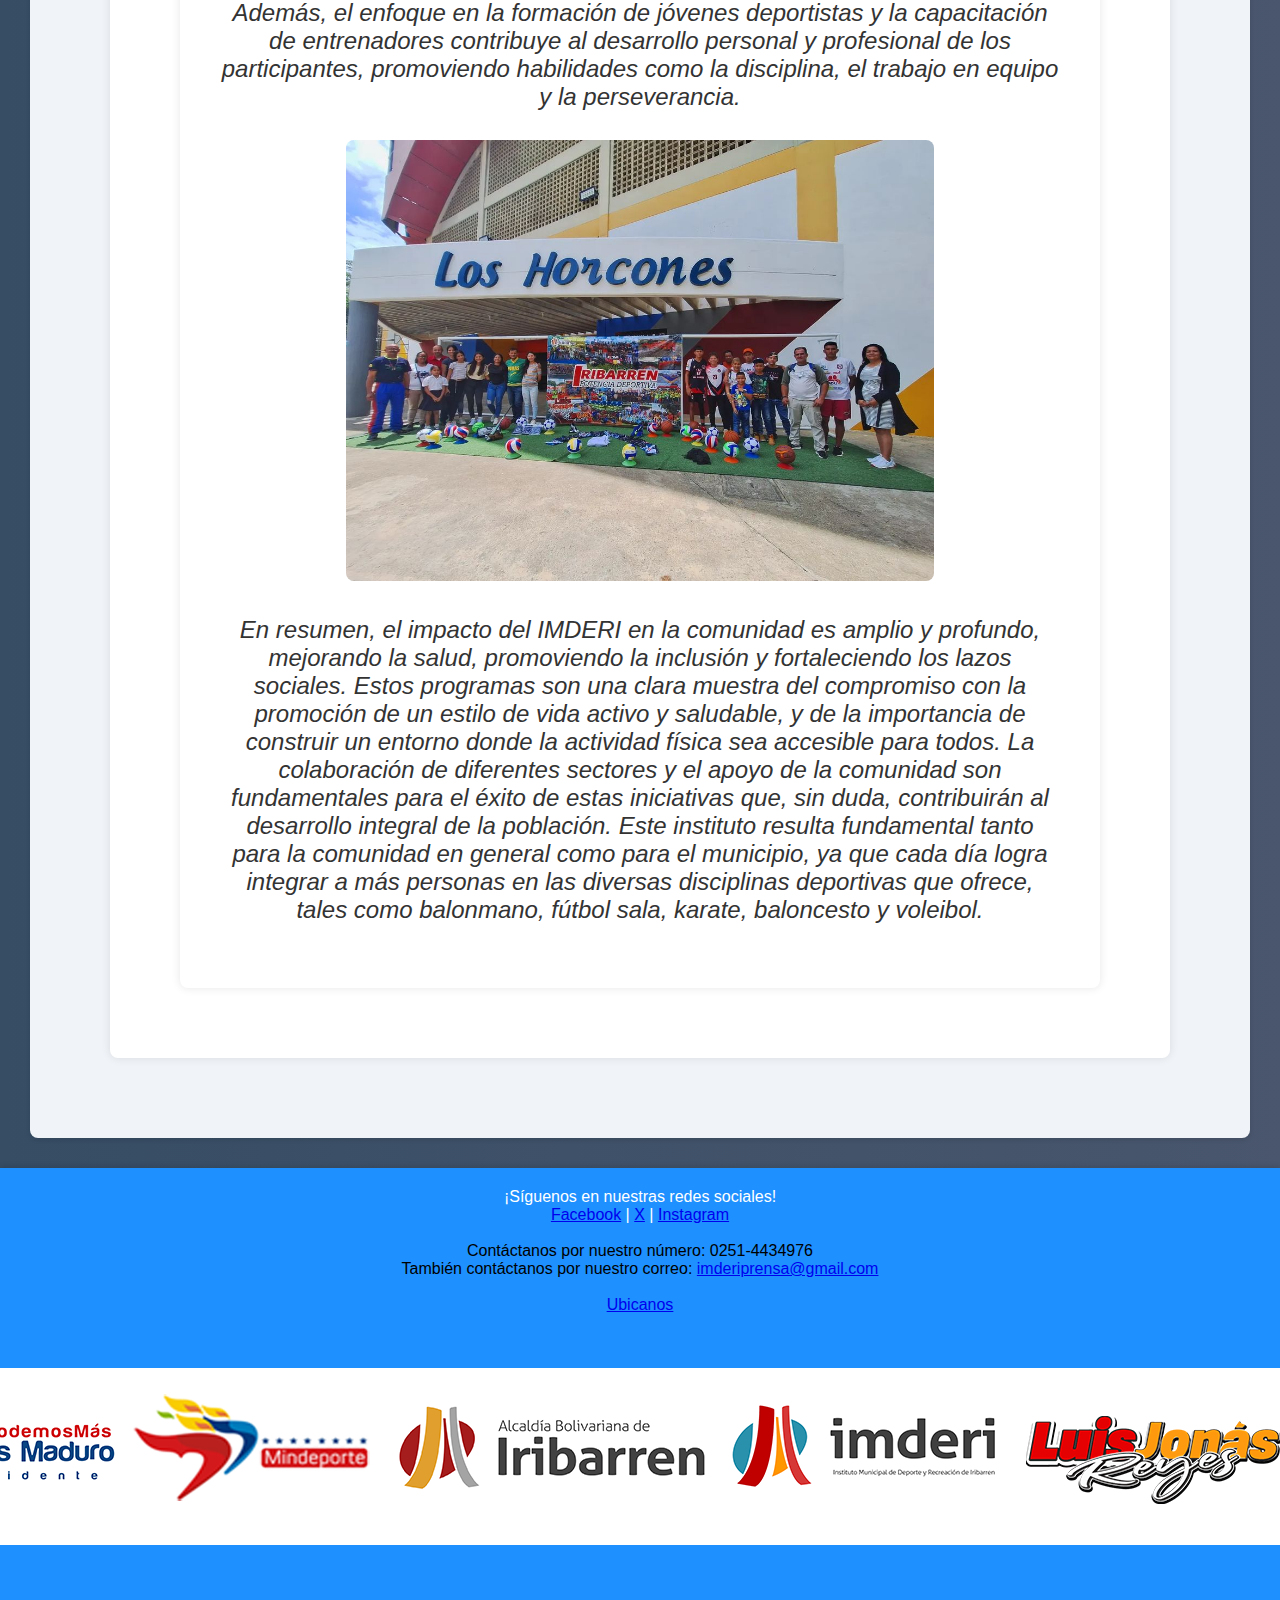
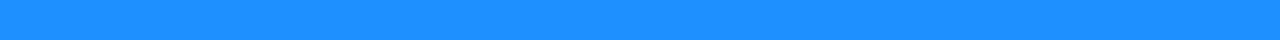
<file: Impacto.html>
<!DOCTYPE html>
<html lang="es">
<head>
    <meta charset="UTF-8">
    <meta name="viewport" content="width=device-width, initial-scale=1.0">
    <title>IMDERI</title>
    <link rel="stylesheet" href="pagina del imderi.css">
</head>
<body>
    <header class="banner">
        <h1>Impacto</h1>
    </header>
    <nav>
        <ul>
            <li class="dropdown">
                <a href="#imderr" class="dropbtn">¿Qué es IMDERI?</a>
                <div class="dropdown-content">
                    <a href="#imderr">Quienes Somos</a>
                    <a href="vision y mision.html">Visión y Misión</a>
                    <a href="Impacto.html">Impacto en la Comunidad</a>
                </div>
            </li>
            <li class="dropdown">
                <a href="cronograma.html" class="dropbtn">Programas y Actividades</a>
              
            </li>
            <li class="dropdown">
                <a href="Ayuda.html" class="dropbtn">Ayuda</a>
            </li>
        </ul>
    </nav>
    <main>
        </section>
        <section id="impact" class="content">
            <div>
                <h2 style="text-align: center;">Impacto en la Comunidad</h2>
                <div>
                    <p>El Instituto Municipal del Deporte y Recreación de Iribarren (IMDERI) desempeña un papel crucial en la comunidad al promover la actividad física y el deporte. Hoy en dia la institucion atiende a la mayoría de los habitantes de la Carucieña, asi como otras comunidades a su alrededor, con actividades Deportivas para todas las edades, cuenta con Clubes de Artes Marciales de Karate Do, Tea Kwondo y otros. También con Clubes de Voleibol, Futbol, Balón mano y consta de eventos recreativos para todas las personas. Su misión es rescatar al niño, joven y no tan joven, de los vicios que afectan y destruyen a una colectividad, y  a través  del deporte se han alcanzado muchos meritos y  es de orgullos para la comunidad. Esto contribuye significativamente a la mejora de la salud pública al fomentar hábitos saludables y reducir el riesgo de enfermedades asociadas al sedentarismo.</p>
                    
                    <img src="vision y mision 2.jpg" alt="Deporte">
                    <p>Al proporcionar espacios y oportunidades para la práctica deportiva, el IMDERI también fortalece el tejido social, ya que facilita la integración y la cohesión entre los ciudadanos. Las actividades y eventos organizados por el instituto permiten que personas de todas las edades compartan experiencias y desarrollen un sentido de pertenencia a la comunidad.</p>
                    <p>Además, el enfoque en la formación de jóvenes deportistas y la capacitación de entrenadores contribuye al desarrollo personal y profesional de los participantes, promoviendo habilidades como la disciplina, el trabajo en equipo y la perseverancia.</p>
                        <img src="los horcones (2).jpg" width="70%" height="70%" alt="horcones">
                        <p>En resumen, el impacto del IMDERI en la comunidad es amplio y profundo, mejorando la salud, promoviendo la inclusión y fortaleciendo los lazos sociales. Estos programas son una clara muestra del compromiso con la promoción de un estilo de vida activo y saludable, y de la importancia de construir un entorno donde la actividad física sea accesible para todos. La colaboración de diferentes sectores y el apoyo de la comunidad son fundamentales para el éxito de estas iniciativas que, sin duda, contribuirán al desarrollo integral de la población.
                            Este instituto resulta fundamental tanto para la comunidad en general como para el municipio, ya que cada día logra integrar a más personas en las diversas disciplinas deportivas que ofrece, tales como balonmano, fútbol sala, karate, baloncesto y voleibol.</p>
                </div>
            </div>
        </section>
    </main>
    <footer>
        <p>¡Síguenos en nuestras redes sociales!</p>
        <p>
            <a href="https://www.facebook.com/profile.php?id=100068356145507" target="_blank">Facebook</a> | 
            <a href="https://x.com/somosimderi" target="_blank">X</a> | 
            <a href="https://www.instagram.com/imderiribarren/" target="_blank">Instagram</a>
        </p><br>
        <p style="color: black;">Contáctanos por nuestro número: 0251-4434976</p>
        <p style="color: black;">También contáctanos por nuestro correo: <a href="mailto:imderiprensa@gmail.com">imderiprensa@gmail.com</a></p><br>
        <a href="https://maps.app.goo.gl/SFbyHKRDnogifFxz7" target="_blank">Ubicanos</a>
       <div class="footerimg">
        <img src="foot.png" alt="logos">
    </div>
    </footer>
    <button class="btn-ir-inicio" onclick="window.scrollTo({ top: 0, behavior: 'smooth' });">↑</button>
</body>
</html>
</file>
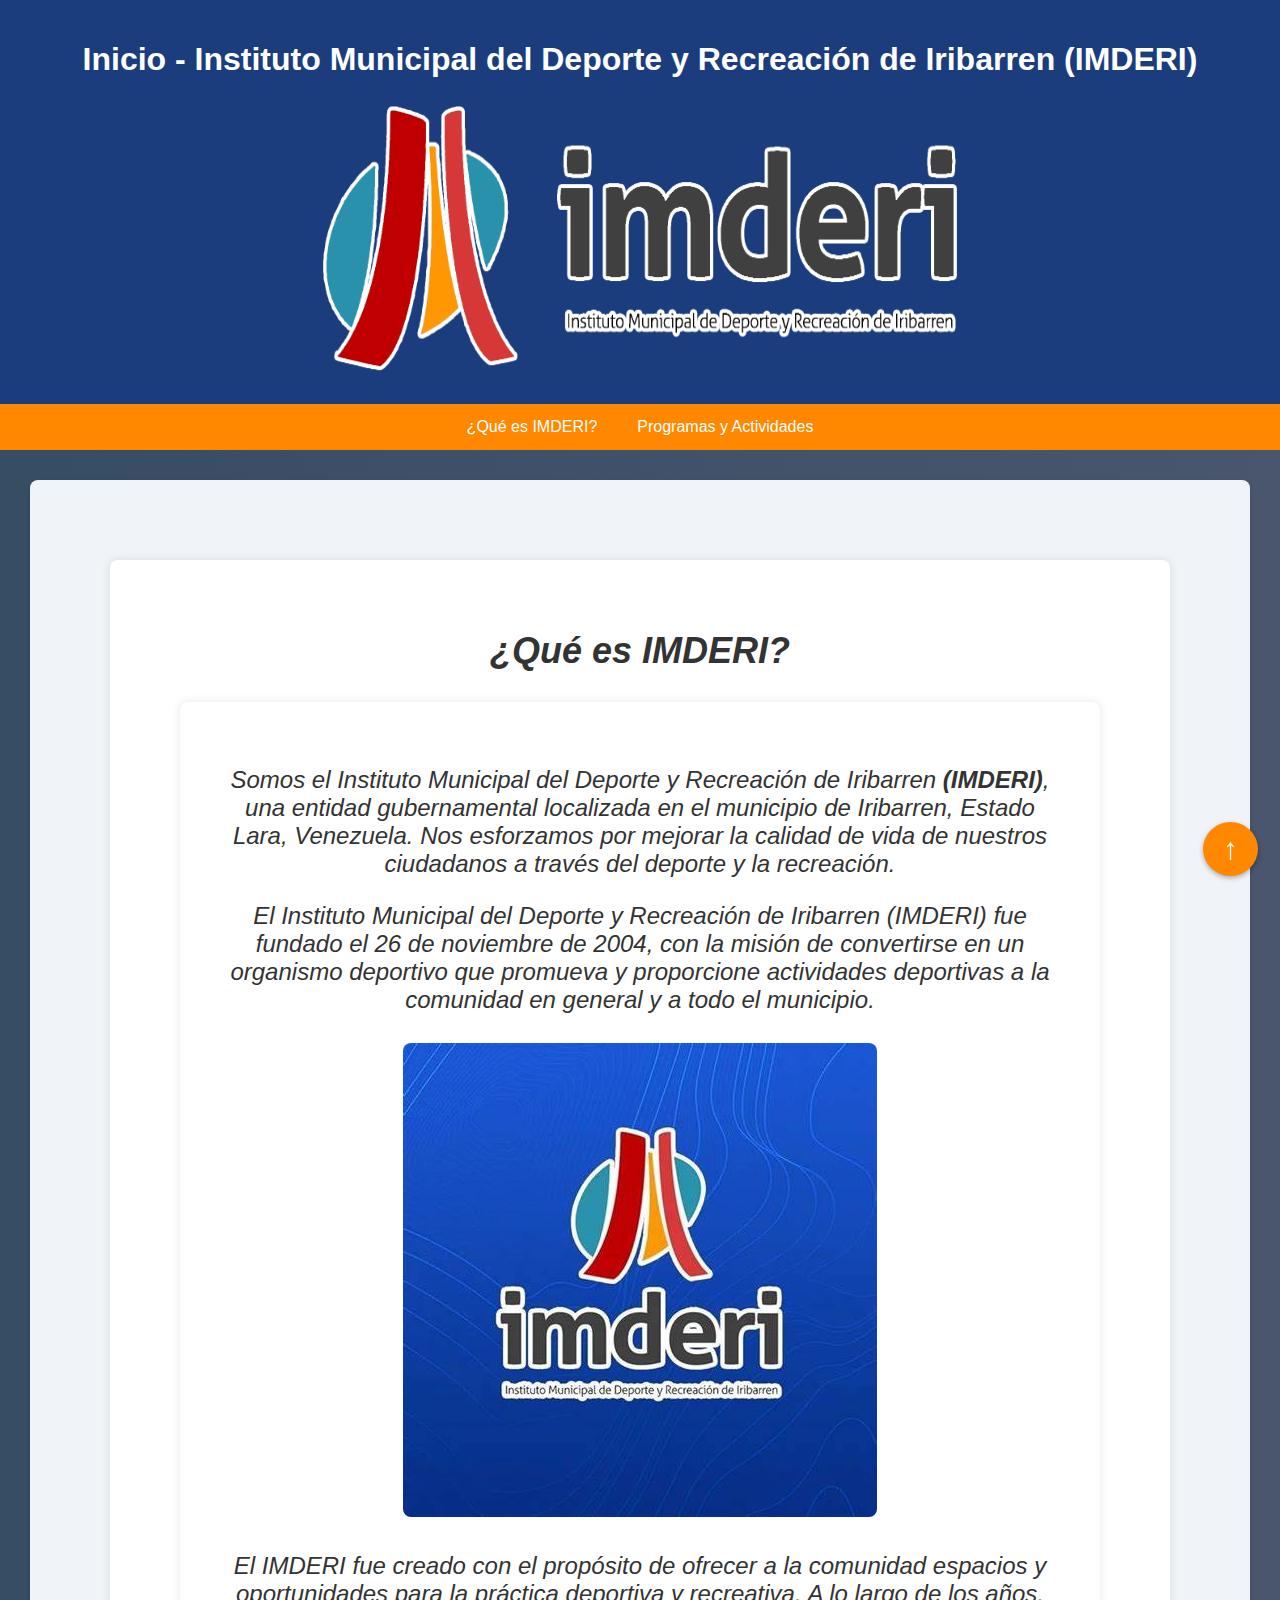
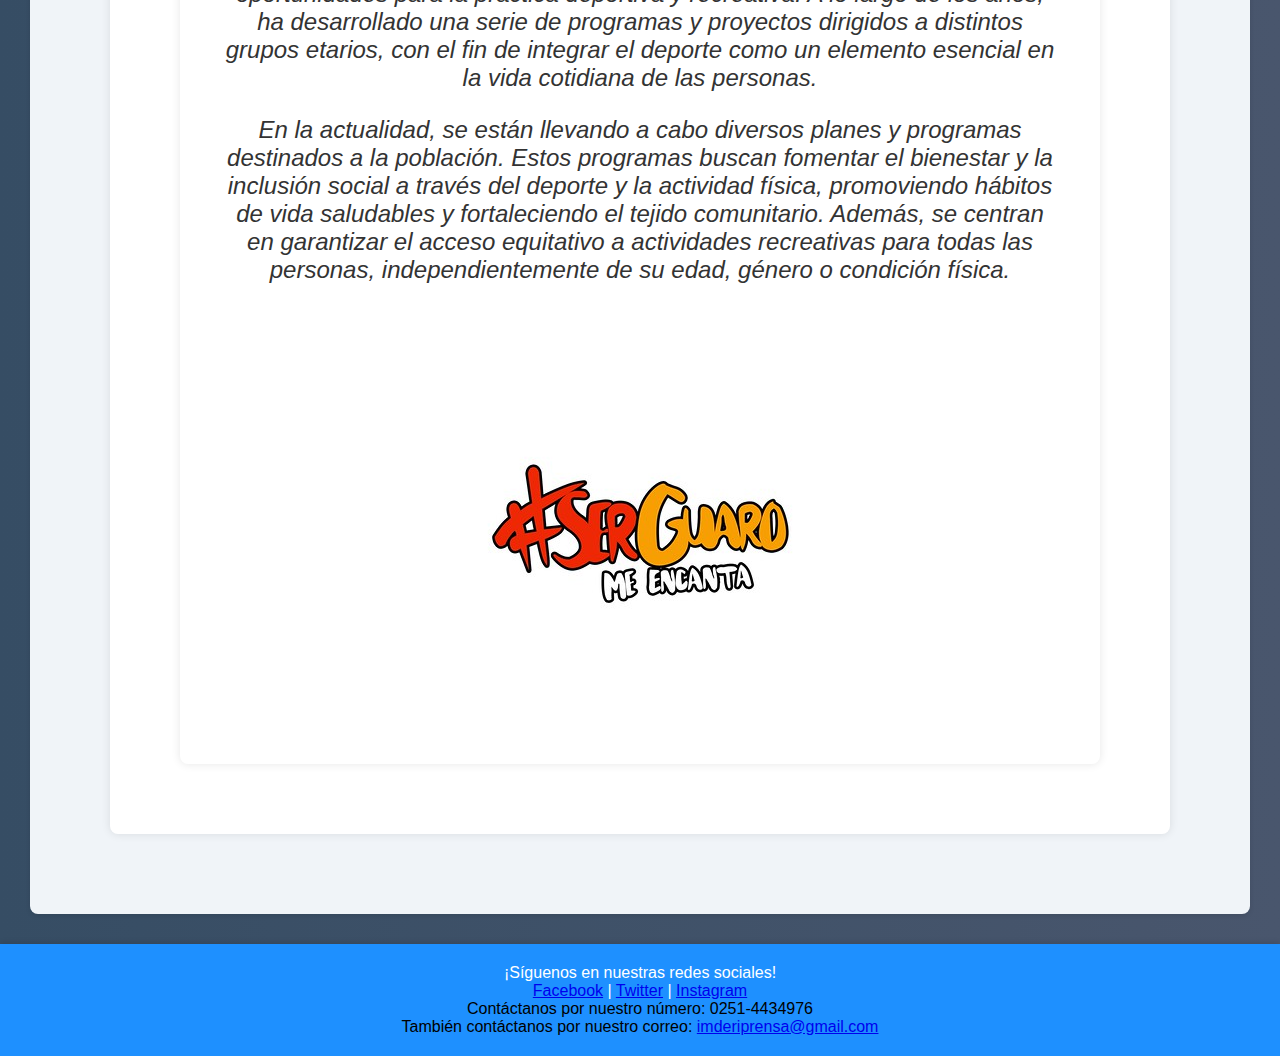
<file: pagina del imderi.html>
<!DOCTYPE html>
<html lang="es">
<head>
    <meta charset="UTF-8">
    <meta name="viewport" content="width=device-width, initial-scale=1.0">
    <title>IMDERI</title>
    <link rel="stylesheet" href="pagina del imderi.css">
</head>
<body>
    <header>
        <h1>Inicio - Instituto Municipal del Deporte y Recreación de Iribarren (IMDERI)</h1>
        <img src="banner.png" alt="Banner IMDERI" width="640px" height="280px">
    </header>
    <nav>
        <ul>
            <li class="dropdown">
                <a href="#imderr" class="dropbtn">¿Qué es IMDERI?</a>
                <div class="dropdown-content">
                    <a href="#imderr">Quienes Somos</a>
                    <a href="vision y mision.html">Visión y Misión</a>
                    <a href="impacto.html">Impacto en la Comunidad</a>
                </div>
            </li>
            <li class="dropdown">
                <a href="cronograma.html" class="dropbtn">Programas y Actividades</a>
                <div class="dropdown-content">
                <a href="cronograma.html #eventos">Eventos</a>
                </div>
            </li>
        </ul>
    </nav>
    <main>
        <section id="imderr" class="content">
            <div>
                <h2 style="text-align: center;">¿Qué es IMDERI?</h2>
                <div style="text-align: center;">
                    <p>Somos el Instituto Municipal del Deporte y Recreación de Iribarren <strong>(IMDERI)</strong>, una entidad gubernamental localizada en el municipio de Iribarren, Estado Lara, Venezuela. Nos esforzamos por mejorar la calidad de vida de nuestros ciudadanos a través del deporte y la recreación.</p>
                    <p>El Instituto Municipal del Deporte y Recreación de Iribarren (IMDERI) fue fundado el 26 de noviembre de 2004, con la misión de convertirse en un organismo deportivo que promueva y proporcione actividades deportivas a la comunidad en general y a todo el municipio.</p>
                    <img src="logo imderi.jpg" alt="IMDERI"><br>
                    <p>El IMDERI fue creado con el propósito de ofrecer a la comunidad espacios y oportunidades para la práctica deportiva y recreativa. A lo largo de los años, ha desarrollado una serie de programas y proyectos dirigidos a distintos grupos etarios, con el fin de integrar el deporte como un elemento esencial en la vida cotidiana de las personas.</p>
                    <p>En la actualidad, se están llevando a cabo diversos planes y programas destinados a la población. Estos programas buscan fomentar el bienestar y la inclusión social a través del deporte y la actividad física, promoviendo hábitos de vida saludables y fortaleciendo el tejido comunitario. Además, se centran en garantizar el acceso equitativo a actividades recreativas para todas las personas, independientemente de su edad, género o condición física.</p>
                    <img src="serguaro.jpg" alt="Guaro">
                </div>
            </div>
        </section>
    </main>
    <footer>
        <p>¡Síguenos en nuestras redes sociales!</p>
        <p>
            <a href="https://www.facebook.com/profile.php?id=100068356145507" target="_blank">Facebook</a> | 
            <a href="https://x.com/somosimderi" target="_blank">Twitter</a> | 
            <a href="https://www.instagram.com/imderiribarren/" target="_blank">Instagram</a>
        </p>
        <p style="color: black;">Contáctanos por nuestro número: 0251-4434976</p>
        <p style="color: black;">También contáctanos por nuestro correo: <a href="mailto:imderiprensa@gmail.com">imderiprensa@gmail.com</a></p>
    </footer>
    <button class="btn-ir-inicio" onclick="window.scrollTo({ top: 0, behavior: 'smooth' });">↑</button>
</body>
</html>
</file>
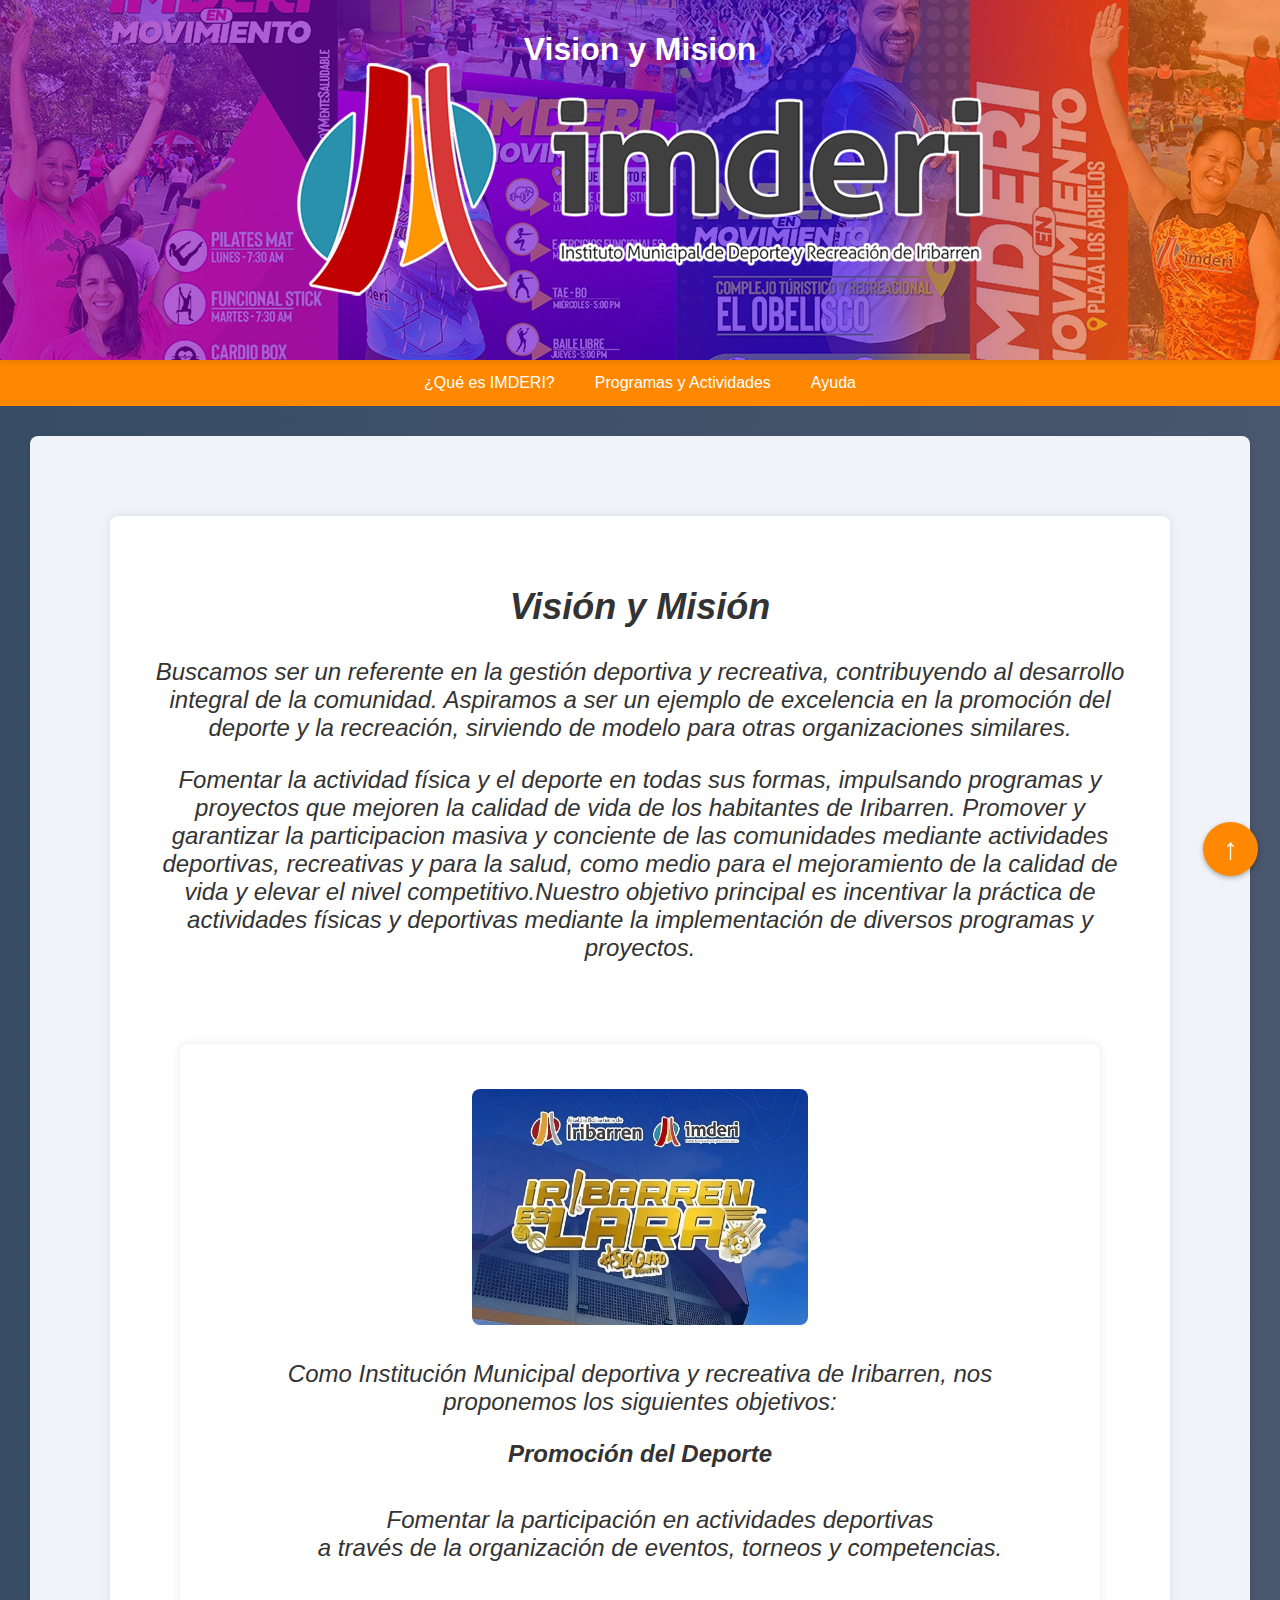
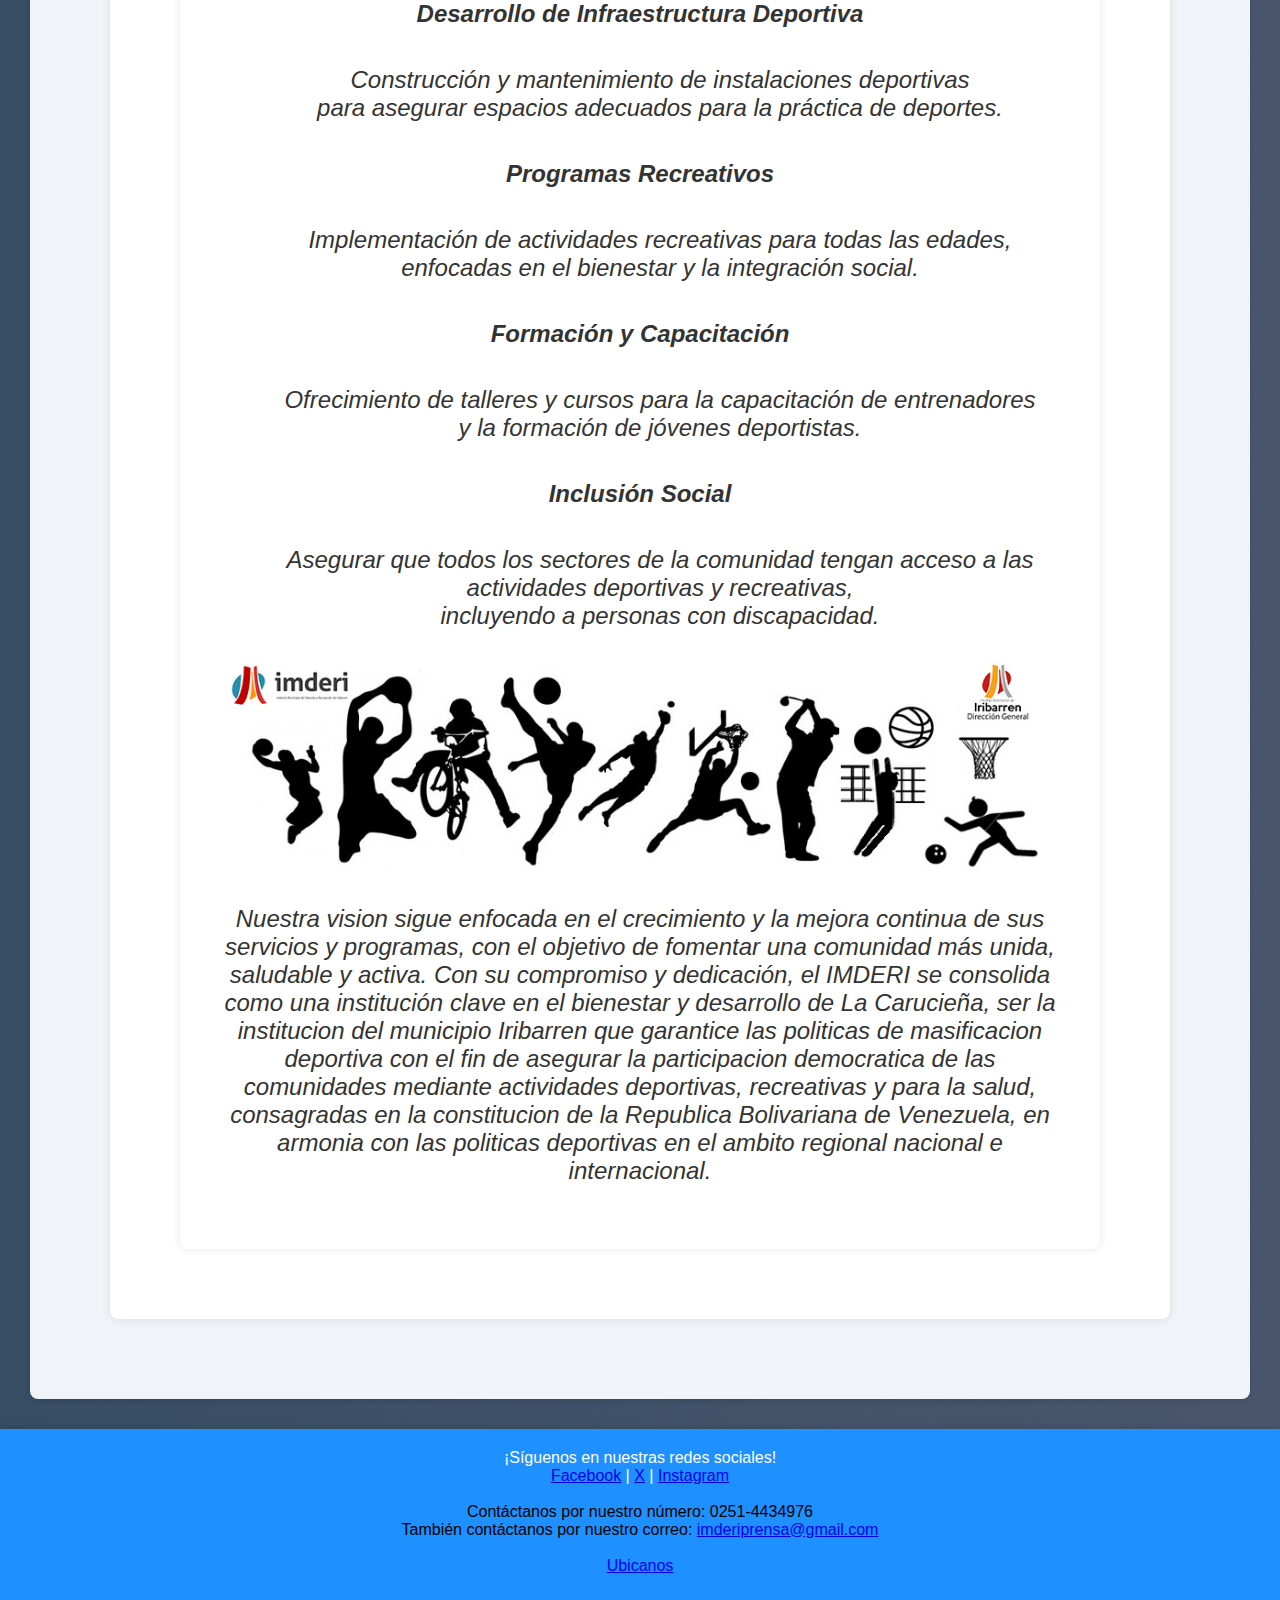
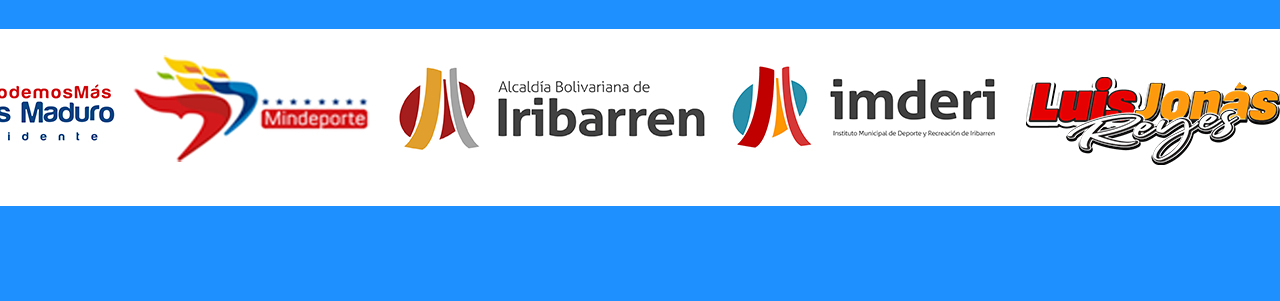
<file: vision y mision.html>
<!DOCTYPE html>
<html lang="es">
<head>
    <meta charset="UTF-8">
    <meta name="viewport" content="width=device-width, initial-scale=1.0">
    <title>IMDERI</title>
    <link rel="stylesheet" href="pagina del imderi.css">
</head>
<body>
    <header class="banner">
        <h1>Vision y Mision</h1>
        
    </header>
    <nav>
        <ul>
            <li class="dropdown">
                <a href="#imderr" class="dropbtn">¿Qué es IMDERI?</a>
                <div class="dropdown-content">
                    <a href="#imderr">Quienes Somos</a>
                    <a href="vision y mision.html">Visión y Misión</a>
                    <a href="Impacto.html">Impacto en la Comunidad</a>
                </div>
            </li>
            <li class="dropdown">
                <a href="cronograma.html" class="dropbtn">Programas y Actividades</a>
              
            </li>
            <li class="dropdown">
                <a href="Ayuda.html" class="dropbtn">Ayuda</a>
            </li>
        </ul>
    </nav>
    <main>
        <section id="vision" class="content">
            <div>
                <h2 style="text-align: center;">Visión y Misión</h2>
                <p>Buscamos ser un referente en la gestión deportiva y recreativa, contribuyendo al desarrollo integral de la comunidad. Aspiramos a ser un ejemplo de excelencia en la promoción del deporte y la recreación, sirviendo de modelo para otras organizaciones similares.</p>
                <p>Fomentar la actividad física y el deporte en todas sus formas, impulsando programas y proyectos que mejoren la calidad de vida de los habitantes de Iribarren. Promover y garantizar la participacion masiva y conciente de las comunidades mediante actividades deportivas, recreativas y para la salud, como medio para el mejoramiento de la calidad de vida y elevar el nivel competitivo.Nuestro objetivo principal es incentivar la práctica de actividades físicas y deportivas mediante la implementación de diversos programas y proyectos.</p><br>
                
                
                <div style="text-align: center;">
                    <img src="iribarren-transformed.jpeg" alt="Imderi" width="40%" height="40%">
                    <p>Como Institución Municipal deportiva y recreativa de Iribarren, nos proponemos los siguientes objetivos:
                    <dl>
                        <dt><strong>Promoción del Deporte</strong></dt> <br><dd>Fomentar la participación en actividades deportivas <br>a través de la organización de eventos, torneos y competencias.</dd><br>
                        <dt><strong>Desarrollo de Infraestructura Deportiva</strong></dt> <br><dd>Construcción y mantenimiento de instalaciones deportivas<br> para asegurar espacios adecuados para la práctica de deportes.</dd><br>  
                        <dt><strong>Programas Recreativos</strong></dt><br><dd> Implementación de actividades recreativas para todas las edades,<br> enfocadas en el bienestar y la integración social.</dd><br>
                        <dt><strong>Formación y Capacitación</strong></dt><br> <dd>Ofrecimiento de talleres y cursos para la capacitación de entrenadores<br> y la formación de jóvenes deportistas.</dd><br>
                        <dt><strong>Inclusión Social</strong></dt> <br><dd>Asegurar que todos los sectores de la comunidad tengan acceso a las actividades deportivas y recreativas,<br> incluyendo a personas con discapacidad.</dd>
                    </dl>
                    <img src="deporte 2.jpg" alt="Imderi">
                    <p>Nuestra vision sigue enfocada en el crecimiento y la mejora continua de sus servicios y programas, con el objetivo de fomentar una comunidad más unida, saludable y activa. Con su compromiso y dedicación, el IMDERI se consolida como una institución clave en el bienestar y desarrollo de La Carucieña, ser la institucion del municipio Iribarren que garantice las politicas de masificacion deportiva con el fin de asegurar la participacion democratica de las comunidades mediante actividades deportivas, recreativas y para la salud, consagradas en la constitucion de la Republica Bolivariana de Venezuela, en armonia con las politicas deportivas en el ambito regional nacional e internacional.
                    
                    </p>
                   
                </div>
            </div>
        </section>
       
    </main>
    <footer>
        <p>¡Síguenos en nuestras redes sociales!</p>
        <p>
            <a href="https://www.facebook.com/profile.php?id=100068356145507" target="_blank">Facebook</a> | 
            <a href="https://x.com/somosimderi" target="_blank">X</a> | 
            <a href="https://www.instagram.com/imderiribarren/" target="_blank">Instagram</a>
        </p><br>
        <p style="color: black;">Contáctanos por nuestro número: 0251-4434976</p>
        <p style="color: black;">También contáctanos por nuestro correo: <a href="mailto:imderiprensa@gmail.com">imderiprensa@gmail.com</a></p><br>
        <a href="https://maps.app.goo.gl/SFbyHKRDnogifFxz7" target="_blank">Ubicanos</a>
       <div class="footerimg">
        <img src="foot.png" alt="logos">
    </div>
    </footer>
    <button class="btn-ir-inicio" onclick="window.scrollTo({ top: 0, behavior: 'smooth' });">↑</button>
</body>
</html>
</file>
<file: pagina del imderi.css>
body {
    font-family: Arial, sans-serif;
    margin: 0;
    padding: 0;
    background: linear-gradient(to right, #364d64, #49566d);
    color: #333;
}

/* Estilos para el banner con imagen de fondo */
.banner {
    position: relative;
    height: 340px; /* Ajusta la altura según sea necesario */
    background: url('imagen\ de\ prueba.jpg') no-repeat center center;
    background-size: cover;
    color: white;
    text-align: center;
    padding: 10px;
}

.banner h1 {
    position: relative;
    z-index: 2;
}

.banner::before {
    content: "";
    position: absolute;
    top: 0;
    left: 0;
    width: 100%;
    height: 100%;
    z-index: 1;
}

header {
    background-color: #1b3d7e;
    color: white;
    padding: 20px;
    text-align: center;
    box-shadow: 0 2px 5px rgba(0, 0, 0, 0.1);
}

nav {
    background-color: #ff8800;
}

nav ul {
    list-style: none;
    margin: 0;
    padding: 0;
    display: flex;
    justify-content: center;
}

nav ul li {
    margin: 0;
}

nav ul li a, .dropdown .dropbtn {
    display: inline-block;
    color: white;
    text-align: center;
    padding: 14px 20px;
    text-decoration: none;
    transition: background-color 0.3s ease;
}

nav ul li a:hover, .dropdown:hover .dropbtn {
    background-color: #5a65ff;
}

nav ul li.dropdown {
    position: relative;
}

nav ul .dropdown-content {
    display: none;
    position: absolute;
    background-color: #f9f9f9;
    min-width: 160px;
    box-shadow: 0px 8px 16px rgba(0,0,0,0.2);
    z-index: 1;
}

nav ul .dropdown-content a {
    color: #333;
    padding: 12px 16px;
    text-decoration: none;
    display: block;
    transition: background-color 0.3s ease;
}

nav ul .dropdown-content a:hover {
    background-color: #5a65ff;
}

nav ul .dropdown:hover .dropdown-content {
    display: block;
}

main {
    padding: 50px;
    margin: 30px;
    background-color: #f0f4f8;
    border-radius: 8px;
    box-shadow: 0 2px 5px rgba(0, 0, 0, 0.1);
}

.content {
    display: flex;
    justify-content: center;
    flex-wrap: wrap;
    font-style: italic;
    font-size: x-large;
}

.content div {
    flex: 1;
    margin: 30px;
    padding: 40px;
    background-color: #fff;
    border-radius: 8px;
    box-shadow: 0 0 10px rgba(0, 0, 0, 0.1);
    text-align: center;
    font-family: 'Segoe UI', Tahoma, Geneva, Verdana, sans-serif;
}

.content div dt {
    margin: 10px;
}

.content img {
    max-width: 100%;
    margin: 5px;
    border-radius: 8px;
    
}
/* Estilos para la tabla del cronograma */
.cronogramatable {
    width: 50%;
    margin: 20px auto;
    font-size: 18px;
    text-align: left;
}

.cronogramatable th, .cronograma-table td {
    padding: 12px 15px;
    border: 1px solid #ddd;
}

.cronogramatable thead {
    background-color: #1b3d7e;
    color: white;
}

.cronogramatable tbody tr:nth-of-type(even) {
    background-color: #f3f3f3;
}


footer {
    background-color: #1e90ff;
    color: white;
    text-align: center;
    padding: 20px 0;
    position: relative;
    width: 100%;
    box-shadow: 0 -2px 5px rgba(0, 0, 0, 0.1);
    margin-top: 30px; /* Ajusta el margen superior según sea necesario */
    box-sizing: border-box; /* Asegura que el padding no desborde el contenido */
}

footer p {
    margin: 0; /* Remueve cualquier margen adicional */
    padding: 0 10px; /* Asegura que el texto no se pegue a los bordes */
}
.footerimg 
{ display: flex; 
    justify-content: center; 
    align-items: center;
    padding: 0 10px;
}

.btn-ir-inicio {
    position: fixed;
    bottom: 20px;
    right: 20px;
    background-color: #ff8800;
    color: white;
    border: none;
    padding: 10px 20px;
    text-align: center;
    text-decoration: none;
    display: inline-block;
    font-size: 30px;
    margin: 4px 2px;
    cursor: pointer;
    border-radius: 50%;
    box-shadow: 0 2px 5px rgba(0, 0, 0, 0.3);
    transition: background-color 0.3s ease;
}

.btn-ir-inicio:hover {
    background-color: #d46001;
}

/* Media Queries para hacer la página responsive */
@media (max-width: 768px) {
    nav ul {
        flex-direction: column;
    }

    .banner {
        height: 200px; /* Ajusta la altura para pantallas más pequeñas */
    }

    main {
        padding: 20px;
        margin: 15px;
    }

    .content div {
        margin: 15px;
        padding: 20px;
    }
}

@media (max-width: 480px) {
    nav ul li a, .dropdown .dropbtn {
        padding: 10px;
        font-size: 14px;
    }

    .content div {
        padding: 15px;
    }

    .btn-ir-inicio {
        padding: 8px 16px;
        font-size: 20px;
    }
}
</file>
